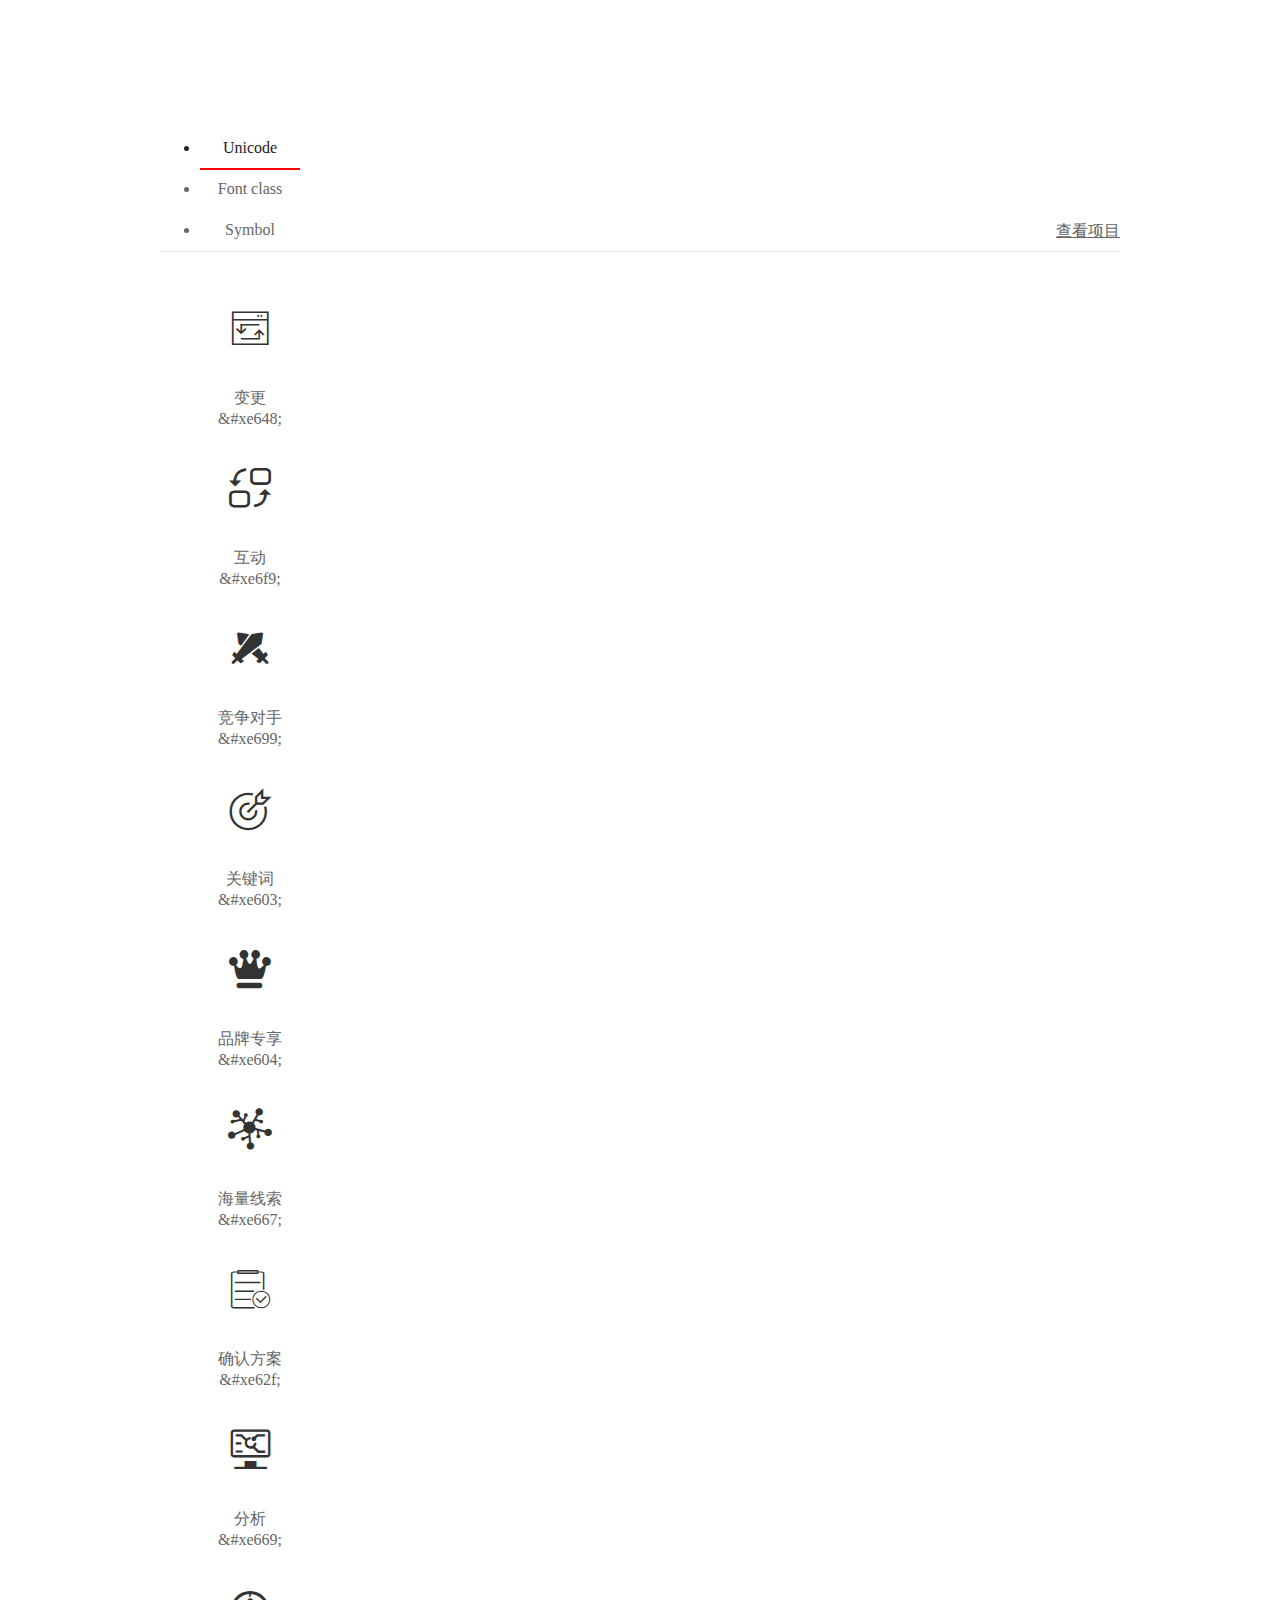
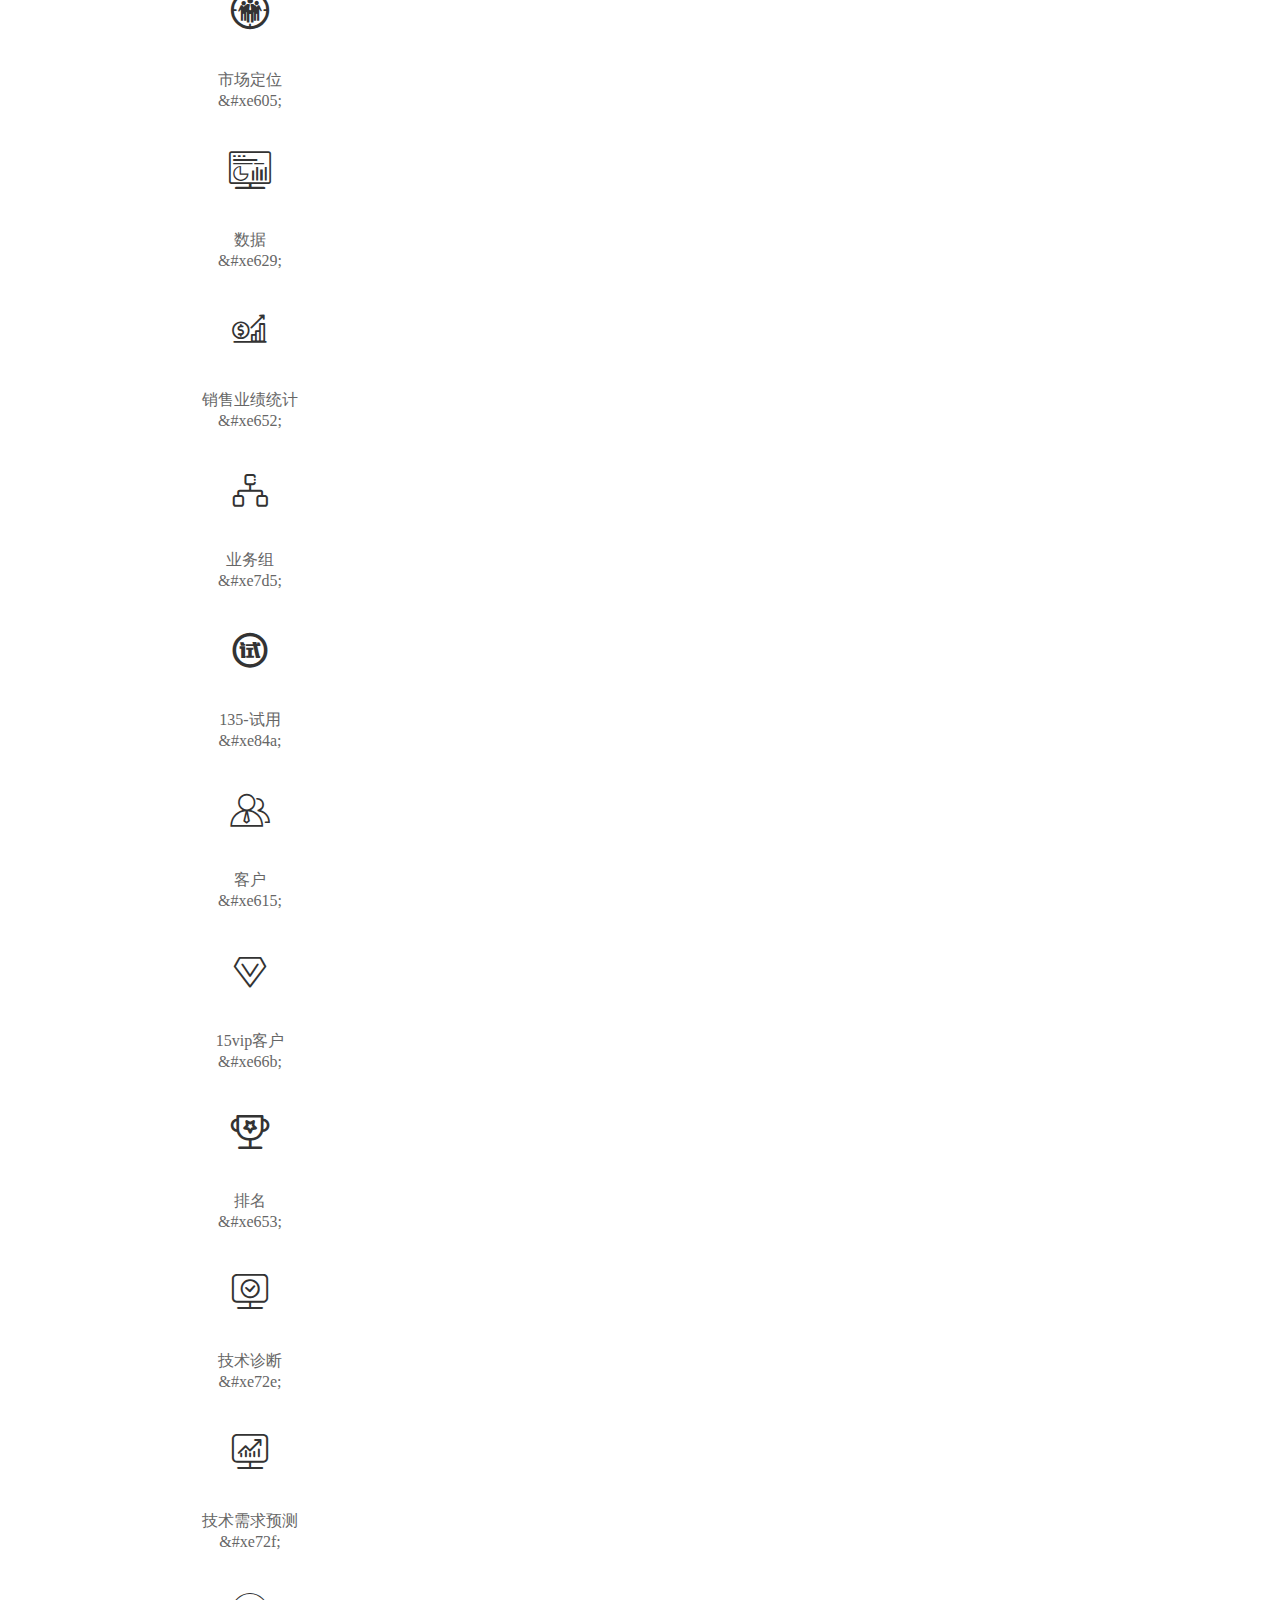
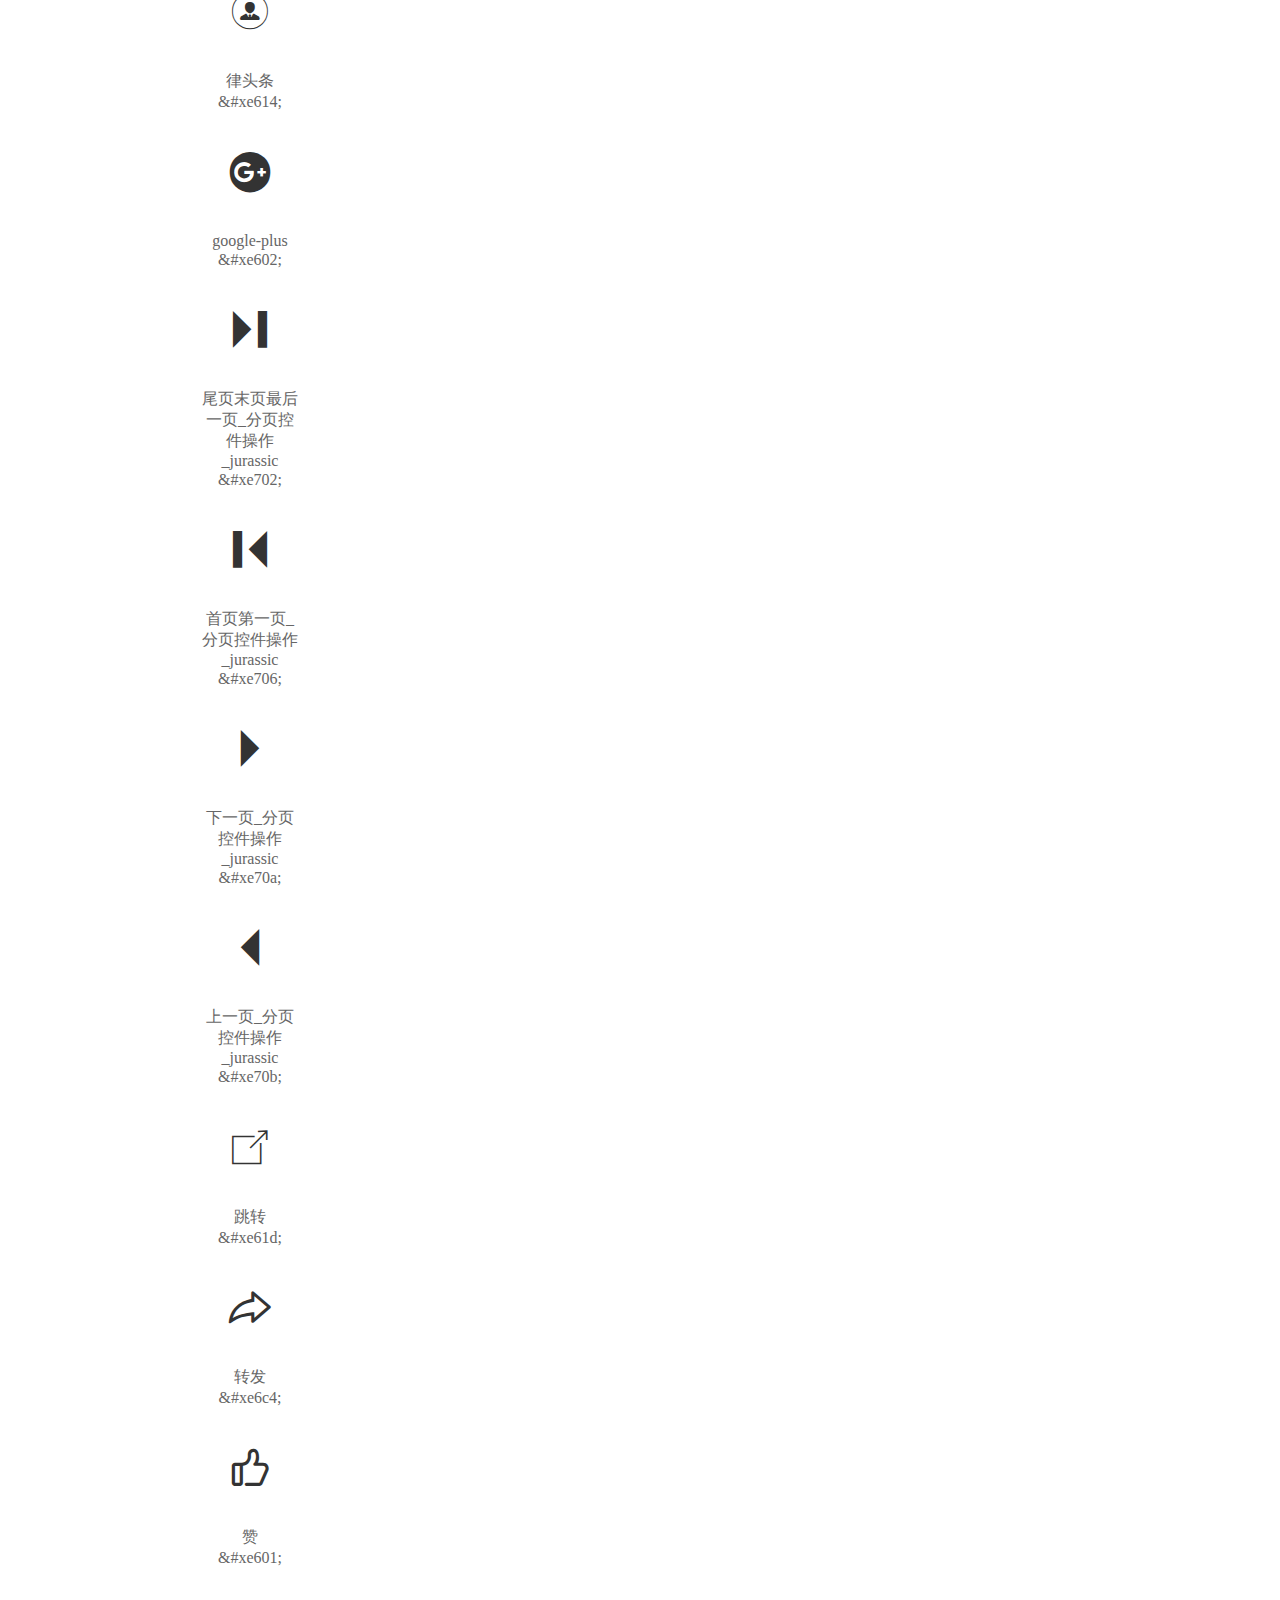
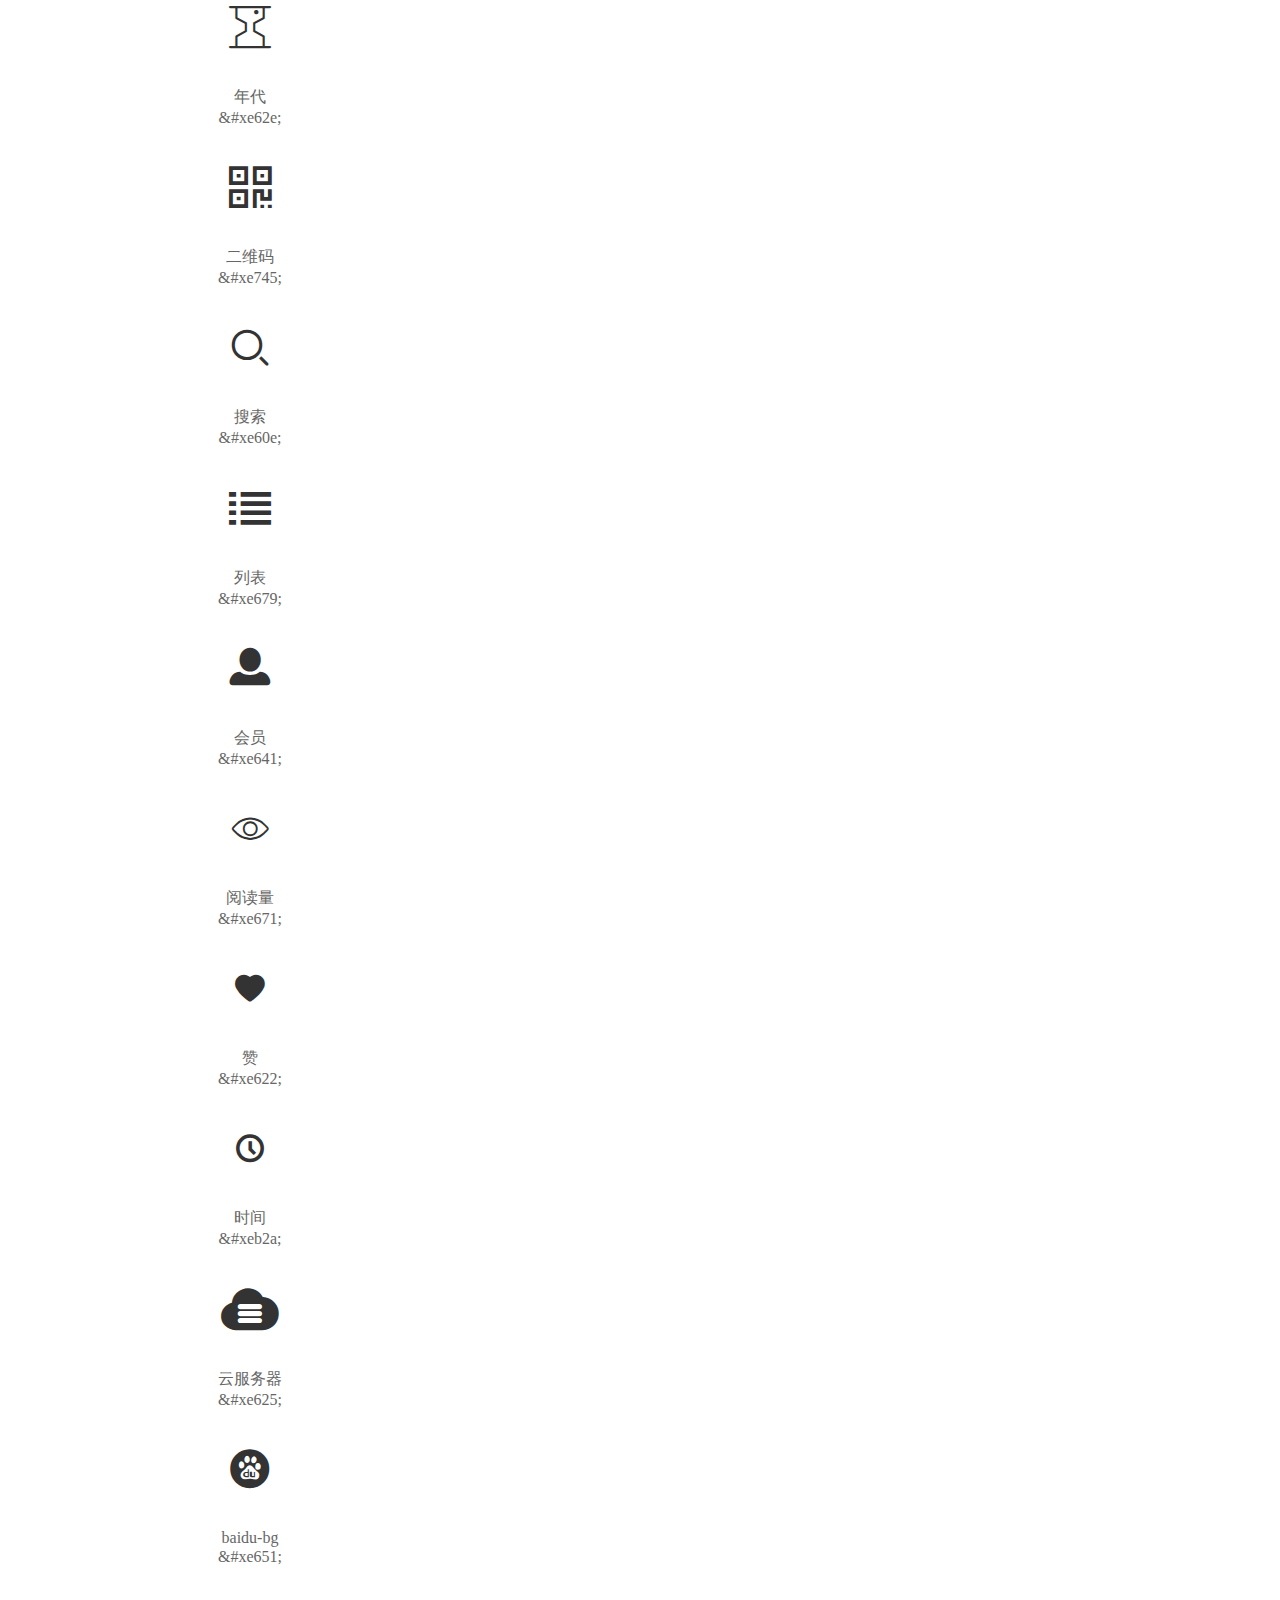
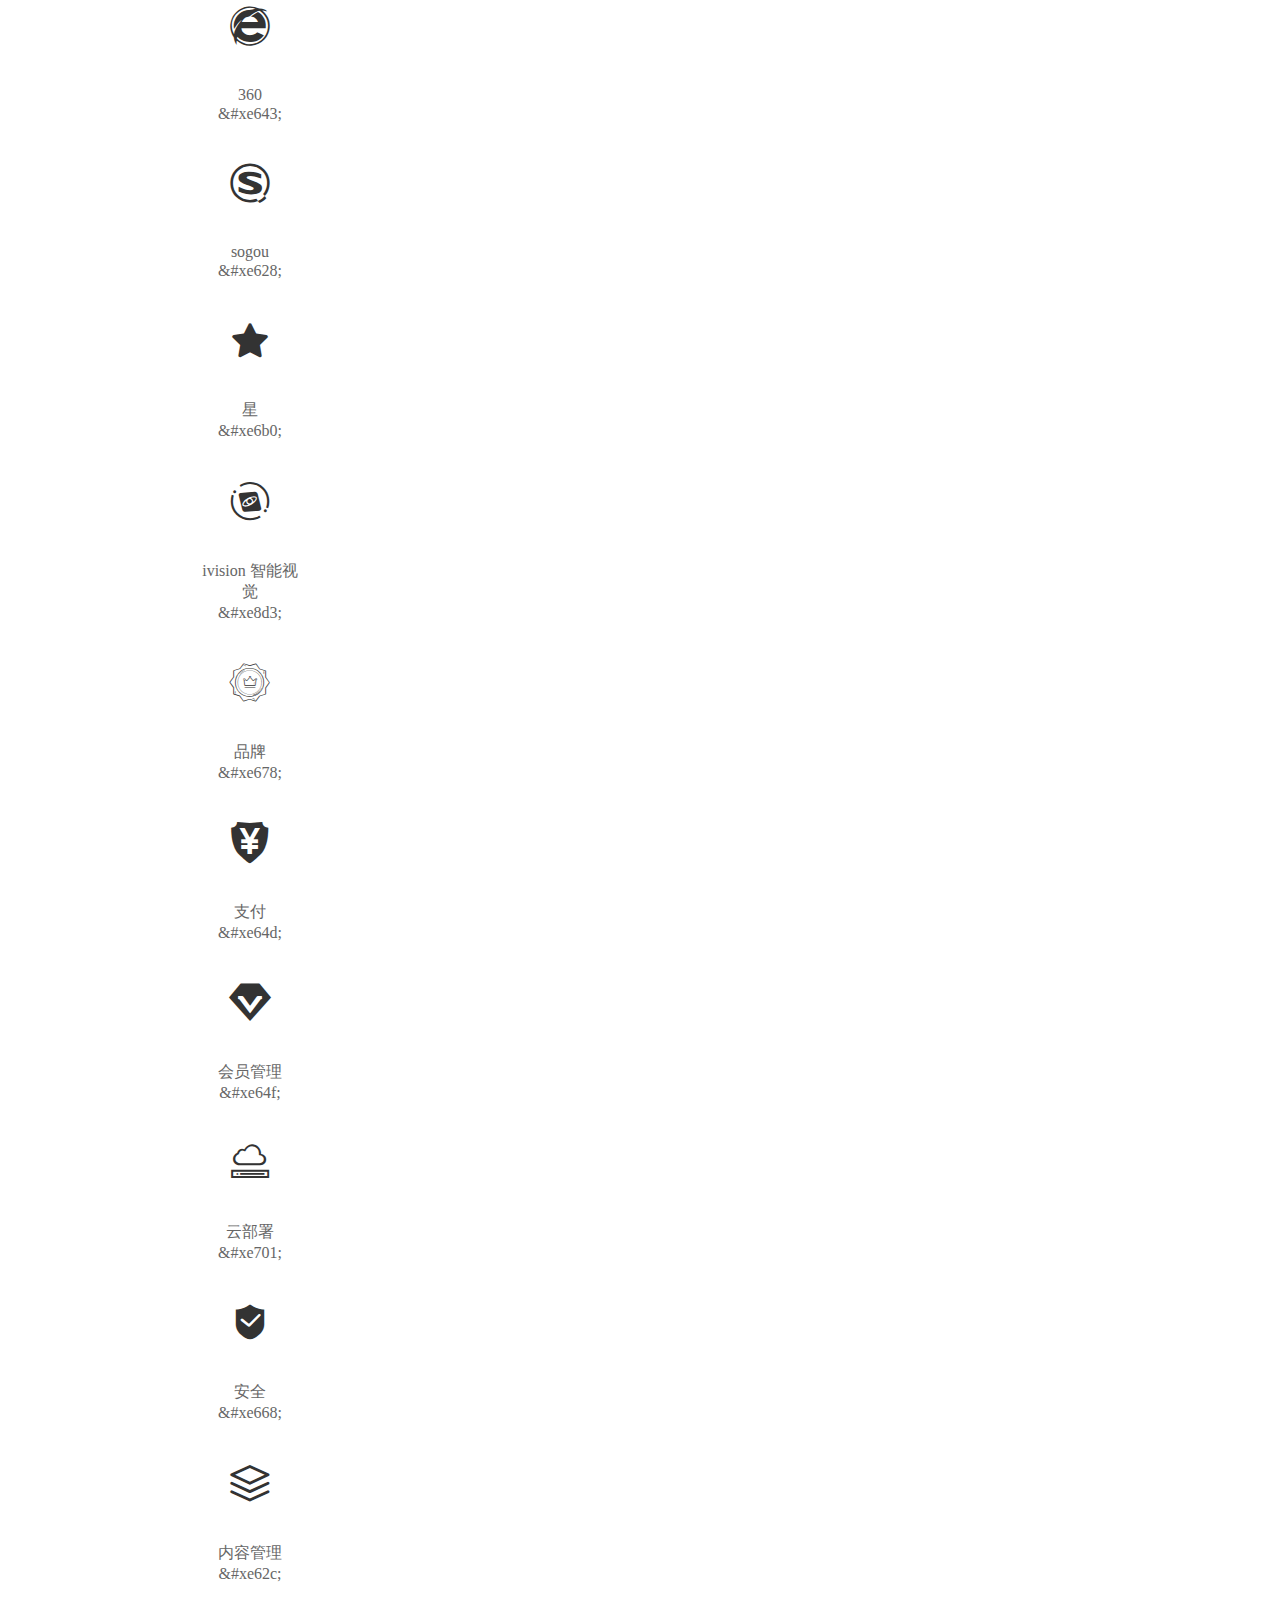
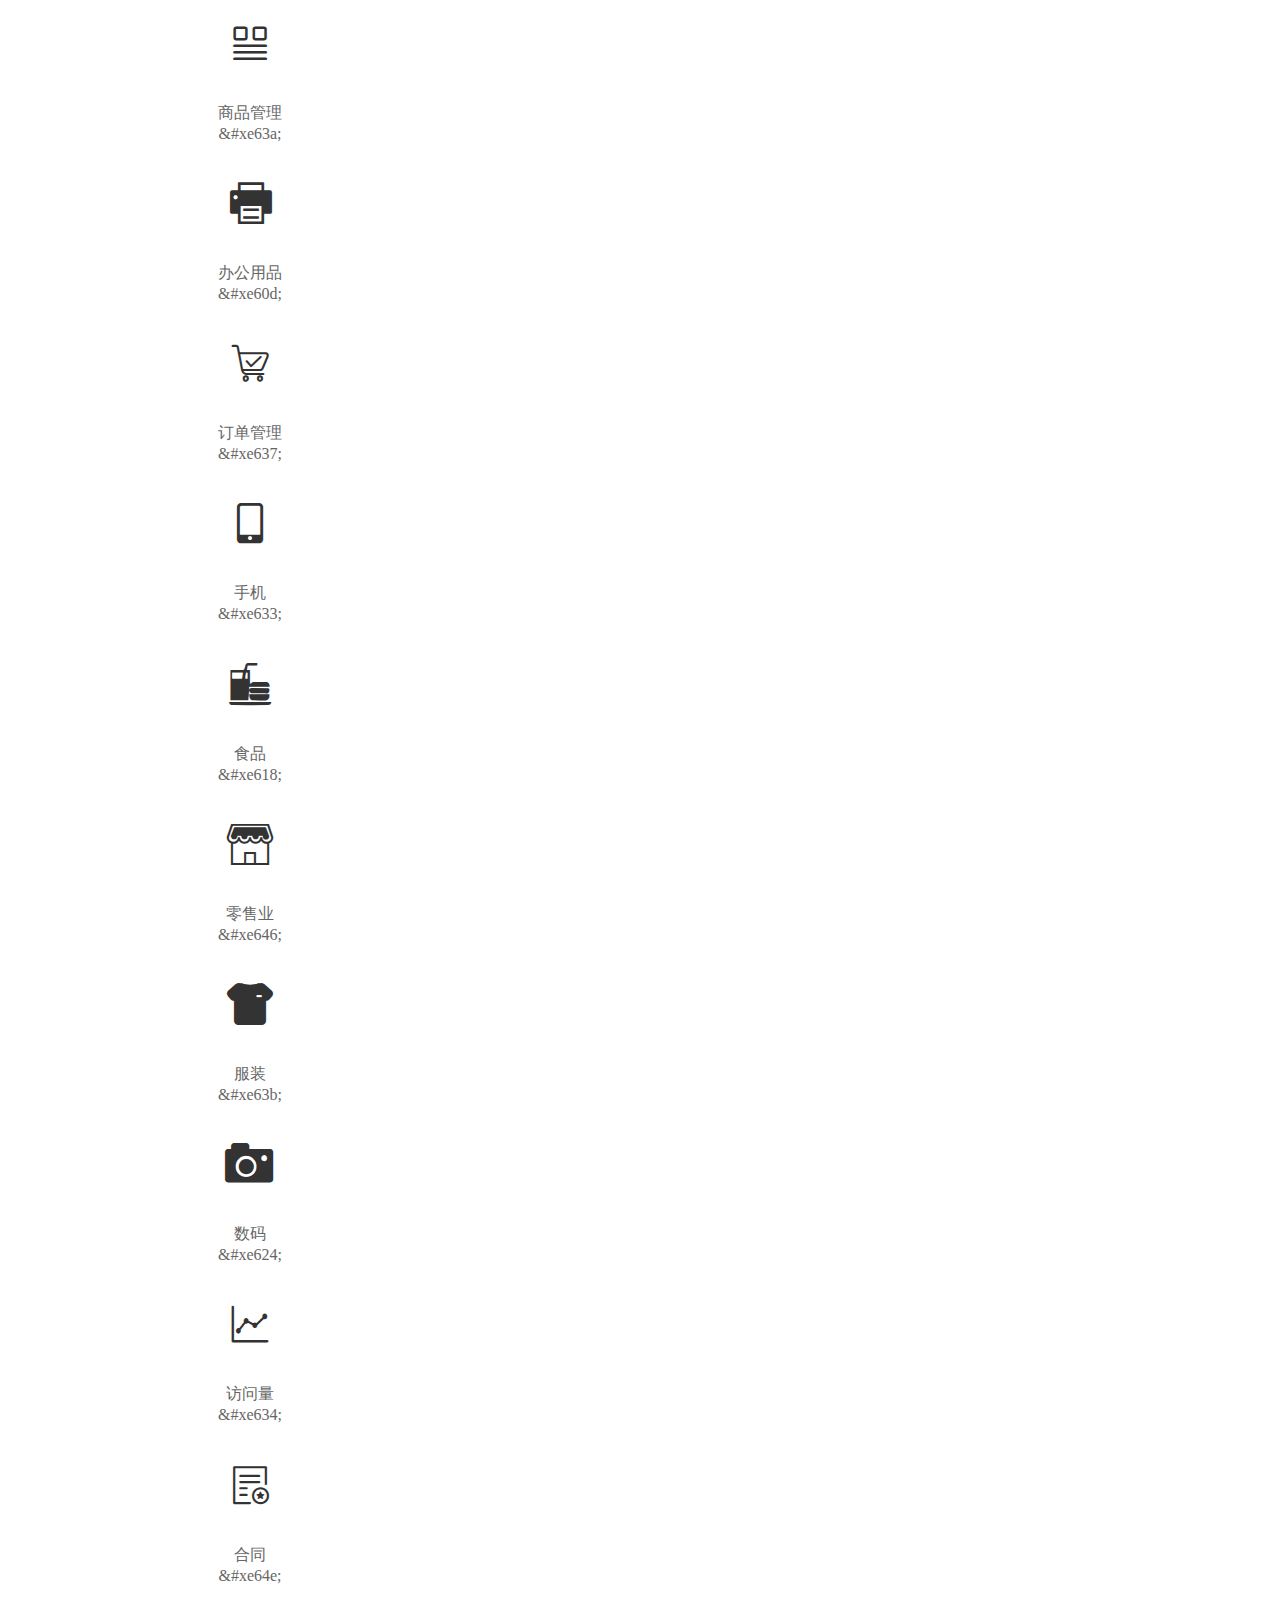
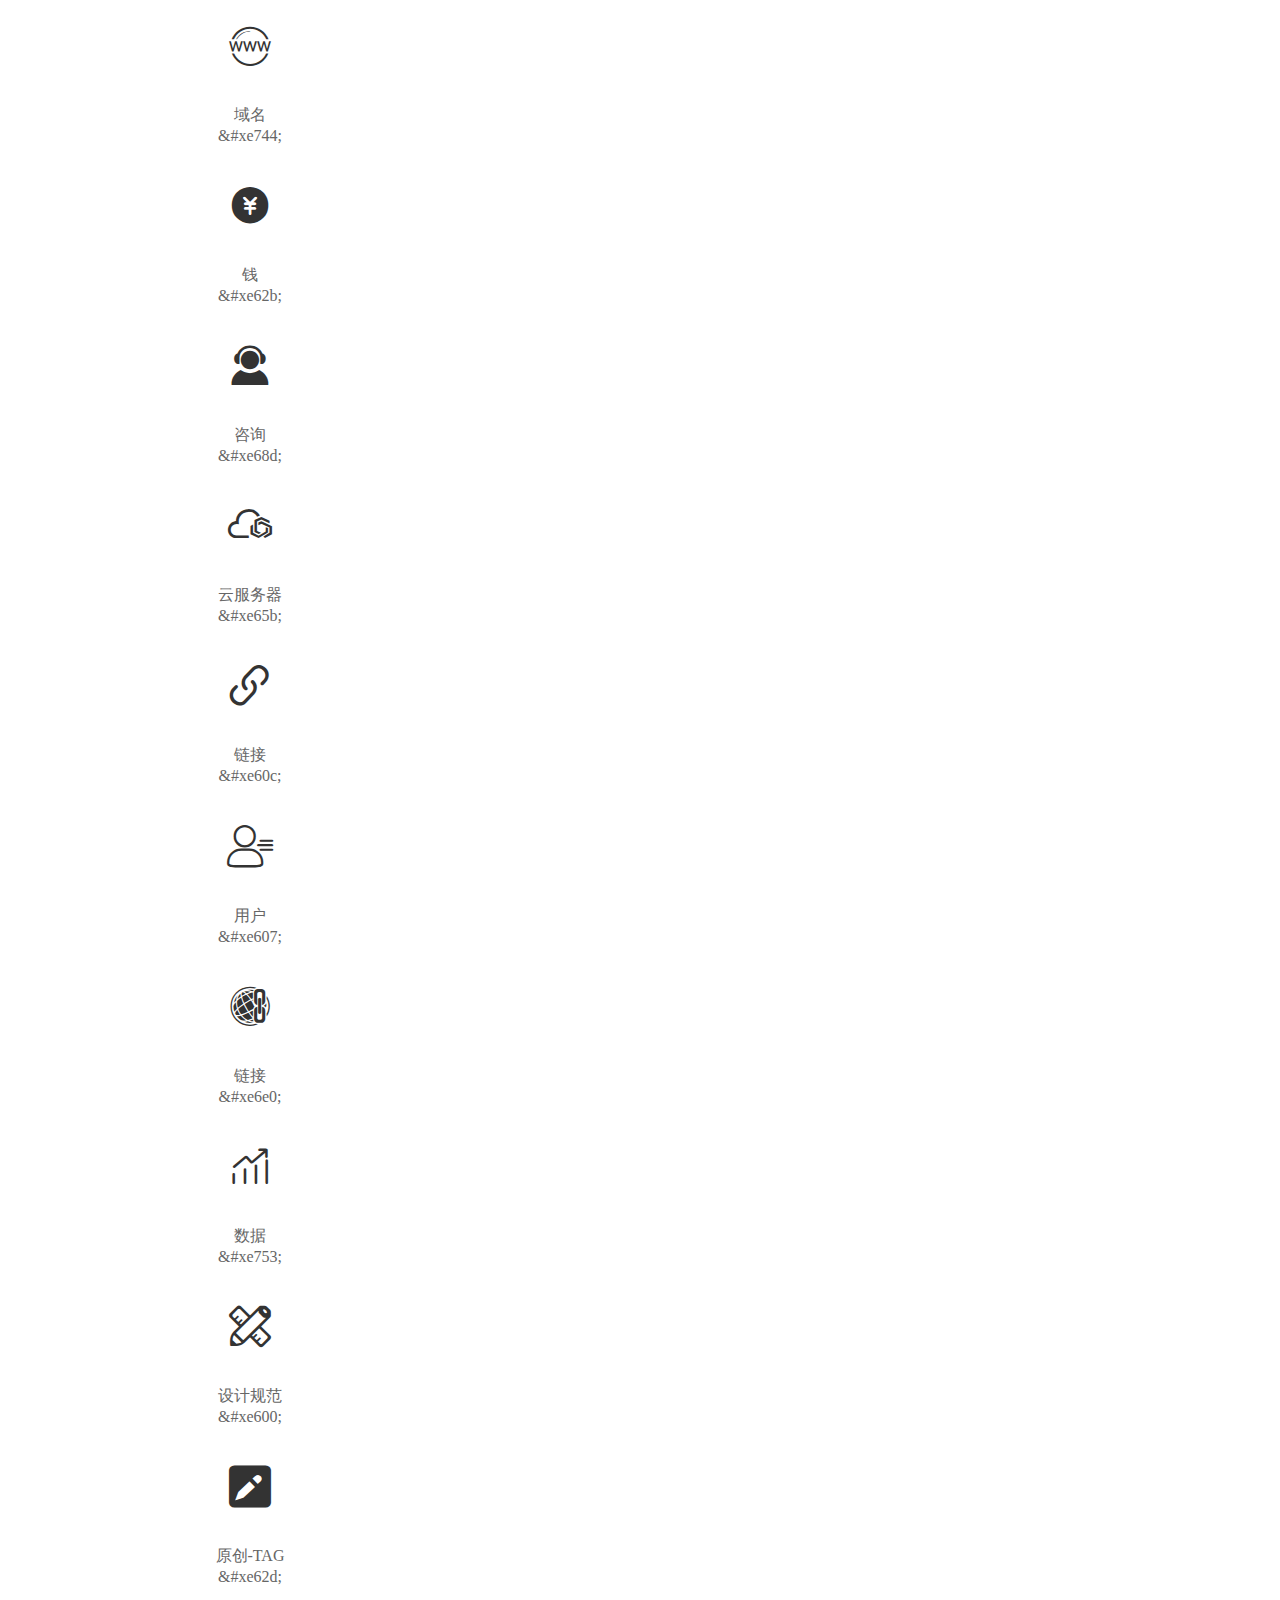
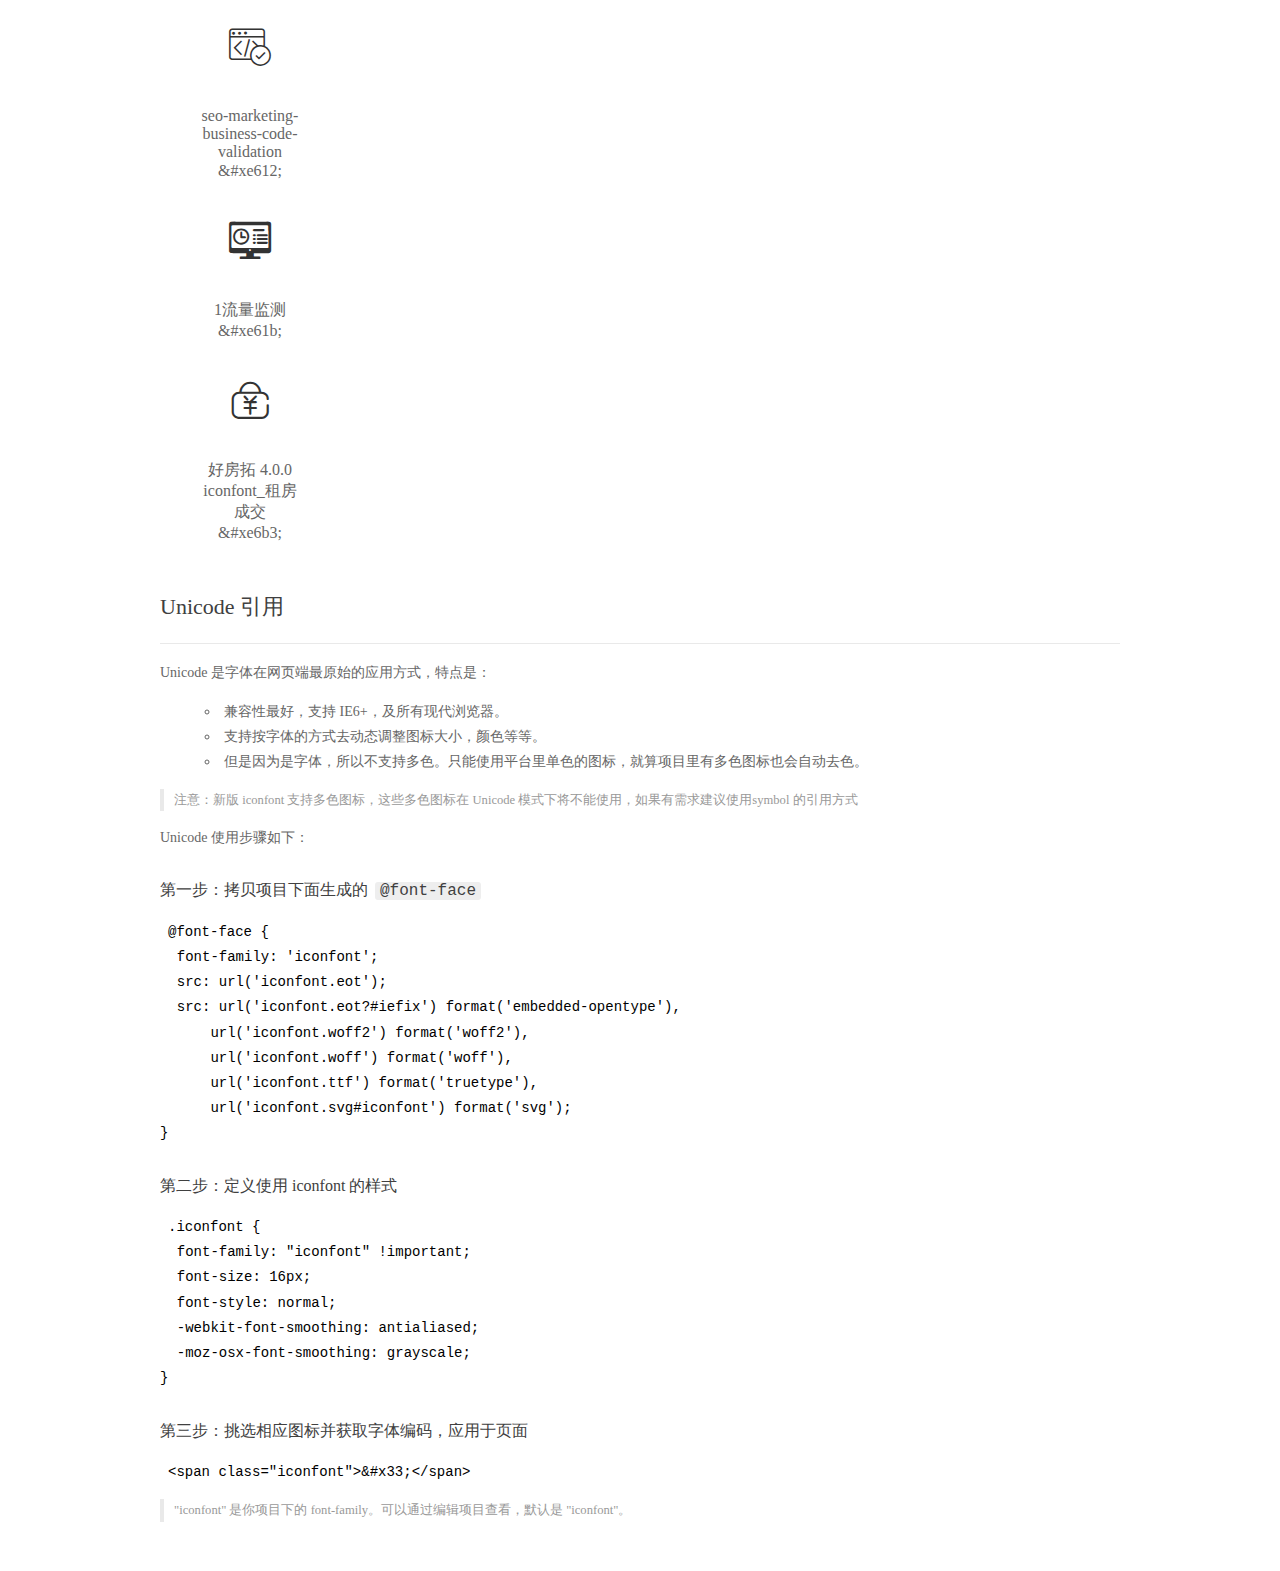
<file: static/css/iconfont/demo_index.html>
<!DOCTYPE html>
<html>
<head>
  <meta charset="utf-8"/>
  <title>IconFont Demo</title>
  <link rel="shortcut icon" href="https://img.alicdn.com/tps/i4/TB1_oz6GVXXXXaFXpXXJDFnIXXX-64-64.ico" type="image/x-icon"/>
  <link rel="stylesheet" href="https://g.alicdn.com/thx/cube/1.3.2/cube.min.css">
  <link rel="stylesheet" href="demo.css">
  <link rel="stylesheet" href="iconfont.css">
  <script src="iconfont.js"></script>
  <!-- jQuery -->
  <script src="https://a1.alicdn.com/oss/uploads/2018/12/26/7bfddb60-08e8-11e9-9b04-53e73bb6408b.js"></script>
  <!-- 代码高亮 -->
  <script src="https://a1.alicdn.com/oss/uploads/2018/12/26/a3f714d0-08e6-11e9-8a15-ebf944d7534c.js"></script>
</head>
<body>
  <div class="main">
    <h1 class="logo"><a href="https://www.iconfont.cn/" title="iconfont 首页" target="_blank">&#xe86b;</a></h1>
    <div class="nav-tabs">
      <ul id="tabs" class="dib-box">
        <li class="dib active"><span>Unicode</span></li>
        <li class="dib"><span>Font class</span></li>
        <li class="dib"><span>Symbol</span></li>
      </ul>
      
      <a href="https://www.iconfont.cn/manage/index?manage_type=myprojects&projectId=1872437" target="_blank" class="nav-more">查看项目</a>
      
    </div>
    <div class="tab-container">
      <div class="content unicode" style="display: block;">
          <ul class="icon_lists dib-box">
          
            <li class="dib">
              <span class="icon iconfont">&#xe648;</span>
                <div class="name">变更</div>
                <div class="code-name">&amp;#xe648;</div>
              </li>
          
            <li class="dib">
              <span class="icon iconfont">&#xe6f9;</span>
                <div class="name">互动</div>
                <div class="code-name">&amp;#xe6f9;</div>
              </li>
          
            <li class="dib">
              <span class="icon iconfont">&#xe699;</span>
                <div class="name">竞争对手</div>
                <div class="code-name">&amp;#xe699;</div>
              </li>
          
            <li class="dib">
              <span class="icon iconfont">&#xe603;</span>
                <div class="name">关键词</div>
                <div class="code-name">&amp;#xe603;</div>
              </li>
          
            <li class="dib">
              <span class="icon iconfont">&#xe604;</span>
                <div class="name">品牌专享</div>
                <div class="code-name">&amp;#xe604;</div>
              </li>
          
            <li class="dib">
              <span class="icon iconfont">&#xe667;</span>
                <div class="name">海量线索</div>
                <div class="code-name">&amp;#xe667;</div>
              </li>
          
            <li class="dib">
              <span class="icon iconfont">&#xe62f;</span>
                <div class="name">确认方案</div>
                <div class="code-name">&amp;#xe62f;</div>
              </li>
          
            <li class="dib">
              <span class="icon iconfont">&#xe669;</span>
                <div class="name">分析</div>
                <div class="code-name">&amp;#xe669;</div>
              </li>
          
            <li class="dib">
              <span class="icon iconfont">&#xe605;</span>
                <div class="name">市场定位</div>
                <div class="code-name">&amp;#xe605;</div>
              </li>
          
            <li class="dib">
              <span class="icon iconfont">&#xe629;</span>
                <div class="name">数据</div>
                <div class="code-name">&amp;#xe629;</div>
              </li>
          
            <li class="dib">
              <span class="icon iconfont">&#xe652;</span>
                <div class="name">销售业绩统计</div>
                <div class="code-name">&amp;#xe652;</div>
              </li>
          
            <li class="dib">
              <span class="icon iconfont">&#xe7d5;</span>
                <div class="name">业务组</div>
                <div class="code-name">&amp;#xe7d5;</div>
              </li>
          
            <li class="dib">
              <span class="icon iconfont">&#xe84a;</span>
                <div class="name">135-试用</div>
                <div class="code-name">&amp;#xe84a;</div>
              </li>
          
            <li class="dib">
              <span class="icon iconfont">&#xe615;</span>
                <div class="name">客户</div>
                <div class="code-name">&amp;#xe615;</div>
              </li>
          
            <li class="dib">
              <span class="icon iconfont">&#xe66b;</span>
                <div class="name">15vip客户</div>
                <div class="code-name">&amp;#xe66b;</div>
              </li>
          
            <li class="dib">
              <span class="icon iconfont">&#xe653;</span>
                <div class="name">排名</div>
                <div class="code-name">&amp;#xe653;</div>
              </li>
          
            <li class="dib">
              <span class="icon iconfont">&#xe72e;</span>
                <div class="name">技术诊断</div>
                <div class="code-name">&amp;#xe72e;</div>
              </li>
          
            <li class="dib">
              <span class="icon iconfont">&#xe72f;</span>
                <div class="name">技术需求预测</div>
                <div class="code-name">&amp;#xe72f;</div>
              </li>
          
            <li class="dib">
              <span class="icon iconfont">&#xe614;</span>
                <div class="name">律头条</div>
                <div class="code-name">&amp;#xe614;</div>
              </li>
          
            <li class="dib">
              <span class="icon iconfont">&#xe602;</span>
                <div class="name">google-plus</div>
                <div class="code-name">&amp;#xe602;</div>
              </li>
          
            <li class="dib">
              <span class="icon iconfont">&#xe702;</span>
                <div class="name">尾页末页最后一页_分页控件操作_jurassic</div>
                <div class="code-name">&amp;#xe702;</div>
              </li>
          
            <li class="dib">
              <span class="icon iconfont">&#xe706;</span>
                <div class="name">首页第一页_分页控件操作_jurassic</div>
                <div class="code-name">&amp;#xe706;</div>
              </li>
          
            <li class="dib">
              <span class="icon iconfont">&#xe70a;</span>
                <div class="name">下一页_分页控件操作_jurassic</div>
                <div class="code-name">&amp;#xe70a;</div>
              </li>
          
            <li class="dib">
              <span class="icon iconfont">&#xe70b;</span>
                <div class="name">上一页_分页控件操作_jurassic</div>
                <div class="code-name">&amp;#xe70b;</div>
              </li>
          
            <li class="dib">
              <span class="icon iconfont">&#xe61d;</span>
                <div class="name">跳转</div>
                <div class="code-name">&amp;#xe61d;</div>
              </li>
          
            <li class="dib">
              <span class="icon iconfont">&#xe6c4;</span>
                <div class="name">转发</div>
                <div class="code-name">&amp;#xe6c4;</div>
              </li>
          
            <li class="dib">
              <span class="icon iconfont">&#xe601;</span>
                <div class="name">赞</div>
                <div class="code-name">&amp;#xe601;</div>
              </li>
          
            <li class="dib">
              <span class="icon iconfont">&#xe62e;</span>
                <div class="name">年代</div>
                <div class="code-name">&amp;#xe62e;</div>
              </li>
          
            <li class="dib">
              <span class="icon iconfont">&#xe745;</span>
                <div class="name">二维码</div>
                <div class="code-name">&amp;#xe745;</div>
              </li>
          
            <li class="dib">
              <span class="icon iconfont">&#xe60e;</span>
                <div class="name">搜索</div>
                <div class="code-name">&amp;#xe60e;</div>
              </li>
          
            <li class="dib">
              <span class="icon iconfont">&#xe679;</span>
                <div class="name">列表</div>
                <div class="code-name">&amp;#xe679;</div>
              </li>
          
            <li class="dib">
              <span class="icon iconfont">&#xe641;</span>
                <div class="name">会员</div>
                <div class="code-name">&amp;#xe641;</div>
              </li>
          
            <li class="dib">
              <span class="icon iconfont">&#xe671;</span>
                <div class="name">阅读量</div>
                <div class="code-name">&amp;#xe671;</div>
              </li>
          
            <li class="dib">
              <span class="icon iconfont">&#xe622;</span>
                <div class="name">赞</div>
                <div class="code-name">&amp;#xe622;</div>
              </li>
          
            <li class="dib">
              <span class="icon iconfont">&#xeb2a;</span>
                <div class="name">时间</div>
                <div class="code-name">&amp;#xeb2a;</div>
              </li>
          
            <li class="dib">
              <span class="icon iconfont">&#xe625;</span>
                <div class="name">云服务器</div>
                <div class="code-name">&amp;#xe625;</div>
              </li>
          
            <li class="dib">
              <span class="icon iconfont">&#xe651;</span>
                <div class="name">baidu-bg</div>
                <div class="code-name">&amp;#xe651;</div>
              </li>
          
            <li class="dib">
              <span class="icon iconfont">&#xe643;</span>
                <div class="name">360</div>
                <div class="code-name">&amp;#xe643;</div>
              </li>
          
            <li class="dib">
              <span class="icon iconfont">&#xe628;</span>
                <div class="name">sogou</div>
                <div class="code-name">&amp;#xe628;</div>
              </li>
          
            <li class="dib">
              <span class="icon iconfont">&#xe6b0;</span>
                <div class="name">星</div>
                <div class="code-name">&amp;#xe6b0;</div>
              </li>
          
            <li class="dib">
              <span class="icon iconfont">&#xe8d3;</span>
                <div class="name">ivision 智能视觉</div>
                <div class="code-name">&amp;#xe8d3;</div>
              </li>
          
            <li class="dib">
              <span class="icon iconfont">&#xe678;</span>
                <div class="name">品牌</div>
                <div class="code-name">&amp;#xe678;</div>
              </li>
          
            <li class="dib">
              <span class="icon iconfont">&#xe64d;</span>
                <div class="name">支付</div>
                <div class="code-name">&amp;#xe64d;</div>
              </li>
          
            <li class="dib">
              <span class="icon iconfont">&#xe64f;</span>
                <div class="name">会员管理</div>
                <div class="code-name">&amp;#xe64f;</div>
              </li>
          
            <li class="dib">
              <span class="icon iconfont">&#xe701;</span>
                <div class="name">云部署</div>
                <div class="code-name">&amp;#xe701;</div>
              </li>
          
            <li class="dib">
              <span class="icon iconfont">&#xe668;</span>
                <div class="name">安全</div>
                <div class="code-name">&amp;#xe668;</div>
              </li>
          
            <li class="dib">
              <span class="icon iconfont">&#xe62c;</span>
                <div class="name">内容管理</div>
                <div class="code-name">&amp;#xe62c;</div>
              </li>
          
            <li class="dib">
              <span class="icon iconfont">&#xe63a;</span>
                <div class="name">商品管理</div>
                <div class="code-name">&amp;#xe63a;</div>
              </li>
          
            <li class="dib">
              <span class="icon iconfont">&#xe60d;</span>
                <div class="name">办公用品</div>
                <div class="code-name">&amp;#xe60d;</div>
              </li>
          
            <li class="dib">
              <span class="icon iconfont">&#xe637;</span>
                <div class="name">订单管理</div>
                <div class="code-name">&amp;#xe637;</div>
              </li>
          
            <li class="dib">
              <span class="icon iconfont">&#xe633;</span>
                <div class="name">手机</div>
                <div class="code-name">&amp;#xe633;</div>
              </li>
          
            <li class="dib">
              <span class="icon iconfont">&#xe618;</span>
                <div class="name">食品</div>
                <div class="code-name">&amp;#xe618;</div>
              </li>
          
            <li class="dib">
              <span class="icon iconfont">&#xe646;</span>
                <div class="name">零售业</div>
                <div class="code-name">&amp;#xe646;</div>
              </li>
          
            <li class="dib">
              <span class="icon iconfont">&#xe63b;</span>
                <div class="name">服装</div>
                <div class="code-name">&amp;#xe63b;</div>
              </li>
          
            <li class="dib">
              <span class="icon iconfont">&#xe624;</span>
                <div class="name">数码</div>
                <div class="code-name">&amp;#xe624;</div>
              </li>
          
            <li class="dib">
              <span class="icon iconfont">&#xe634;</span>
                <div class="name">访问量</div>
                <div class="code-name">&amp;#xe634;</div>
              </li>
          
            <li class="dib">
              <span class="icon iconfont">&#xe64e;</span>
                <div class="name">合同</div>
                <div class="code-name">&amp;#xe64e;</div>
              </li>
          
            <li class="dib">
              <span class="icon iconfont">&#xe744;</span>
                <div class="name">域名</div>
                <div class="code-name">&amp;#xe744;</div>
              </li>
          
            <li class="dib">
              <span class="icon iconfont">&#xe62b;</span>
                <div class="name">钱</div>
                <div class="code-name">&amp;#xe62b;</div>
              </li>
          
            <li class="dib">
              <span class="icon iconfont">&#xe68d;</span>
                <div class="name">咨询</div>
                <div class="code-name">&amp;#xe68d;</div>
              </li>
          
            <li class="dib">
              <span class="icon iconfont">&#xe65b;</span>
                <div class="name">云服务器</div>
                <div class="code-name">&amp;#xe65b;</div>
              </li>
          
            <li class="dib">
              <span class="icon iconfont">&#xe60c;</span>
                <div class="name">链接</div>
                <div class="code-name">&amp;#xe60c;</div>
              </li>
          
            <li class="dib">
              <span class="icon iconfont">&#xe607;</span>
                <div class="name">用户</div>
                <div class="code-name">&amp;#xe607;</div>
              </li>
          
            <li class="dib">
              <span class="icon iconfont">&#xe6e0;</span>
                <div class="name">链接</div>
                <div class="code-name">&amp;#xe6e0;</div>
              </li>
          
            <li class="dib">
              <span class="icon iconfont">&#xe753;</span>
                <div class="name">数据</div>
                <div class="code-name">&amp;#xe753;</div>
              </li>
          
            <li class="dib">
              <span class="icon iconfont">&#xe600;</span>
                <div class="name">设计规范</div>
                <div class="code-name">&amp;#xe600;</div>
              </li>
          
            <li class="dib">
              <span class="icon iconfont">&#xe62d;</span>
                <div class="name">原创-TAG</div>
                <div class="code-name">&amp;#xe62d;</div>
              </li>
          
            <li class="dib">
              <span class="icon iconfont">&#xe612;</span>
                <div class="name">seo-marketing-business-code-validation</div>
                <div class="code-name">&amp;#xe612;</div>
              </li>
          
            <li class="dib">
              <span class="icon iconfont">&#xe61b;</span>
                <div class="name">1流量监测</div>
                <div class="code-name">&amp;#xe61b;</div>
              </li>
          
            <li class="dib">
              <span class="icon iconfont">&#xe6b3;</span>
                <div class="name">好房拓 4.0.0 iconfont_租房成交</div>
                <div class="code-name">&amp;#xe6b3;</div>
              </li>
          
          </ul>
          <div class="article markdown">
          <h2 id="unicode-">Unicode 引用</h2>
          <hr>

          <p>Unicode 是字体在网页端最原始的应用方式，特点是：</p>
          <ul>
            <li>兼容性最好，支持 IE6+，及所有现代浏览器。</li>
            <li>支持按字体的方式去动态调整图标大小，颜色等等。</li>
            <li>但是因为是字体，所以不支持多色。只能使用平台里单色的图标，就算项目里有多色图标也会自动去色。</li>
          </ul>
          <blockquote>
            <p>注意：新版 iconfont 支持多色图标，这些多色图标在 Unicode 模式下将不能使用，如果有需求建议使用symbol 的引用方式</p>
          </blockquote>
          <p>Unicode 使用步骤如下：</p>
          <h3 id="-font-face">第一步：拷贝项目下面生成的 <code>@font-face</code></h3>
<pre><code class="language-css"
>@font-face {
  font-family: 'iconfont';
  src: url('iconfont.eot');
  src: url('iconfont.eot?#iefix') format('embedded-opentype'),
      url('iconfont.woff2') format('woff2'),
      url('iconfont.woff') format('woff'),
      url('iconfont.ttf') format('truetype'),
      url('iconfont.svg#iconfont') format('svg');
}
</code></pre>
          <h3 id="-iconfont-">第二步：定义使用 iconfont 的样式</h3>
<pre><code class="language-css"
>.iconfont {
  font-family: "iconfont" !important;
  font-size: 16px;
  font-style: normal;
  -webkit-font-smoothing: antialiased;
  -moz-osx-font-smoothing: grayscale;
}
</code></pre>
          <h3 id="-">第三步：挑选相应图标并获取字体编码，应用于页面</h3>
<pre>
<code class="language-html"
>&lt;span class="iconfont"&gt;&amp;#x33;&lt;/span&gt;
</code></pre>
          <blockquote>
            <p>"iconfont" 是你项目下的 font-family。可以通过编辑项目查看，默认是 "iconfont"。</p>
          </blockquote>
          </div>
      </div>
      <div class="content font-class">
        <ul class="icon_lists dib-box">
          
          <li class="dib">
            <span class="icon iconfont icon-alter"></span>
            <div class="name">
              变更
            </div>
            <div class="code-name">.icon-alter
            </div>
          </li>
          
          <li class="dib">
            <span class="icon iconfont icon-hudong"></span>
            <div class="name">
              互动
            </div>
            <div class="code-name">.icon-hudong
            </div>
          </li>
          
          <li class="dib">
            <span class="icon iconfont icon-jingzhengduishou"></span>
            <div class="name">
              竞争对手
            </div>
            <div class="code-name">.icon-jingzhengduishou
            </div>
          </li>
          
          <li class="dib">
            <span class="icon iconfont icon-guanjianci"></span>
            <div class="name">
              关键词
            </div>
            <div class="code-name">.icon-guanjianci
            </div>
          </li>
          
          <li class="dib">
            <span class="icon iconfont icon-pinpaizhuanxiang"></span>
            <div class="name">
              品牌专享
            </div>
            <div class="code-name">.icon-pinpaizhuanxiang
            </div>
          </li>
          
          <li class="dib">
            <span class="icon iconfont icon-hailiangxiansuo"></span>
            <div class="name">
              海量线索
            </div>
            <div class="code-name">.icon-hailiangxiansuo
            </div>
          </li>
          
          <li class="dib">
            <span class="icon iconfont icon-querenfangan"></span>
            <div class="name">
              确认方案
            </div>
            <div class="code-name">.icon-querenfangan
            </div>
          </li>
          
          <li class="dib">
            <span class="icon iconfont icon-fenxi"></span>
            <div class="name">
              分析
            </div>
            <div class="code-name">.icon-fenxi
            </div>
          </li>
          
          <li class="dib">
            <span class="icon iconfont icon-shichangdingwei"></span>
            <div class="name">
              市场定位
            </div>
            <div class="code-name">.icon-shichangdingwei
            </div>
          </li>
          
          <li class="dib">
            <span class="icon iconfont icon-shuju1"></span>
            <div class="name">
              数据
            </div>
            <div class="code-name">.icon-shuju1
            </div>
          </li>
          
          <li class="dib">
            <span class="icon iconfont icon-xiaoshouyejitongji"></span>
            <div class="name">
              销售业绩统计
            </div>
            <div class="code-name">.icon-xiaoshouyejitongji
            </div>
          </li>
          
          <li class="dib">
            <span class="icon iconfont icon-yewuzu"></span>
            <div class="name">
              业务组
            </div>
            <div class="code-name">.icon-yewuzu
            </div>
          </li>
          
          <li class="dib">
            <span class="icon iconfont icon--shiyong"></span>
            <div class="name">
              135-试用
            </div>
            <div class="code-name">.icon--shiyong
            </div>
          </li>
          
          <li class="dib">
            <span class="icon iconfont icon-kehu"></span>
            <div class="name">
              客户
            </div>
            <div class="code-name">.icon-kehu
            </div>
          </li>
          
          <li class="dib">
            <span class="icon iconfont icon-vipkehu"></span>
            <div class="name">
              15vip客户
            </div>
            <div class="code-name">.icon-vipkehu
            </div>
          </li>
          
          <li class="dib">
            <span class="icon iconfont icon-paiming"></span>
            <div class="name">
              排名
            </div>
            <div class="code-name">.icon-paiming
            </div>
          </li>
          
          <li class="dib">
            <span class="icon iconfont icon-jishuzhenduan"></span>
            <div class="name">
              技术诊断
            </div>
            <div class="code-name">.icon-jishuzhenduan
            </div>
          </li>
          
          <li class="dib">
            <span class="icon iconfont icon-jishuxuqiuyuce"></span>
            <div class="name">
              技术需求预测
            </div>
            <div class="code-name">.icon-jishuxuqiuyuce
            </div>
          </li>
          
          <li class="dib">
            <span class="icon iconfont icon-lvtoutiao"></span>
            <div class="name">
              律头条
            </div>
            <div class="code-name">.icon-lvtoutiao
            </div>
          </li>
          
          <li class="dib">
            <span class="icon iconfont icon-google-plus"></span>
            <div class="name">
              google-plus
            </div>
            <div class="code-name">.icon-google-plus
            </div>
          </li>
          
          <li class="dib">
            <span class="icon iconfont icon-jurassic_end-page"></span>
            <div class="name">
              尾页末页最后一页_分页控件操作_jurassic
            </div>
            <div class="code-name">.icon-jurassic_end-page
            </div>
          </li>
          
          <li class="dib">
            <span class="icon iconfont icon-jurassic_home-page"></span>
            <div class="name">
              首页第一页_分页控件操作_jurassic
            </div>
            <div class="code-name">.icon-jurassic_home-page
            </div>
          </li>
          
          <li class="dib">
            <span class="icon iconfont icon-jurassic_next-page"></span>
            <div class="name">
              下一页_分页控件操作_jurassic
            </div>
            <div class="code-name">.icon-jurassic_next-page
            </div>
          </li>
          
          <li class="dib">
            <span class="icon iconfont icon-jurassic_previous-page"></span>
            <div class="name">
              上一页_分页控件操作_jurassic
            </div>
            <div class="code-name">.icon-jurassic_previous-page
            </div>
          </li>
          
          <li class="dib">
            <span class="icon iconfont icon-tiaozhuan"></span>
            <div class="name">
              跳转
            </div>
            <div class="code-name">.icon-tiaozhuan
            </div>
          </li>
          
          <li class="dib">
            <span class="icon iconfont icon-zhuanfa"></span>
            <div class="name">
              转发
            </div>
            <div class="code-name">.icon-zhuanfa
            </div>
          </li>
          
          <li class="dib">
            <span class="icon iconfont icon-zan1"></span>
            <div class="name">
              赞
            </div>
            <div class="code-name">.icon-zan1
            </div>
          </li>
          
          <li class="dib">
            <span class="icon iconfont icon-niandai"></span>
            <div class="name">
              年代
            </div>
            <div class="code-name">.icon-niandai
            </div>
          </li>
          
          <li class="dib">
            <span class="icon iconfont icon-erweima"></span>
            <div class="name">
              二维码
            </div>
            <div class="code-name">.icon-erweima
            </div>
          </li>
          
          <li class="dib">
            <span class="icon iconfont icon-search"></span>
            <div class="name">
              搜索
            </div>
            <div class="code-name">.icon-search
            </div>
          </li>
          
          <li class="dib">
            <span class="icon iconfont icon-list"></span>
            <div class="name">
              列表
            </div>
            <div class="code-name">.icon-list
            </div>
          </li>
          
          <li class="dib">
            <span class="icon iconfont icon-huiyuan21"></span>
            <div class="name">
              会员
            </div>
            <div class="code-name">.icon-huiyuan21
            </div>
          </li>
          
          <li class="dib">
            <span class="icon iconfont icon-yueduliang"></span>
            <div class="name">
              阅读量
            </div>
            <div class="code-name">.icon-yueduliang
            </div>
          </li>
          
          <li class="dib">
            <span class="icon iconfont icon-zan"></span>
            <div class="name">
              赞
            </div>
            <div class="code-name">.icon-zan
            </div>
          </li>
          
          <li class="dib">
            <span class="icon iconfont icon-shijian"></span>
            <div class="name">
              时间
            </div>
            <div class="code-name">.icon-shijian
            </div>
          </li>
          
          <li class="dib">
            <span class="icon iconfont icon-yunfuwuqi1"></span>
            <div class="name">
              云服务器
            </div>
            <div class="code-name">.icon-yunfuwuqi1
            </div>
          </li>
          
          <li class="dib">
            <span class="icon iconfont icon-baidubg"></span>
            <div class="name">
              baidu-bg
            </div>
            <div class="code-name">.icon-baidubg
            </div>
          </li>
          
          <li class="dib">
            <span class="icon iconfont icon-icon-test"></span>
            <div class="name">
              360
            </div>
            <div class="code-name">.icon-icon-test
            </div>
          </li>
          
          <li class="dib">
            <span class="icon iconfont icon-sogou"></span>
            <div class="name">
              sogou
            </div>
            <div class="code-name">.icon-sogou
            </div>
          </li>
          
          <li class="dib">
            <span class="icon iconfont icon-iconfontxingxing"></span>
            <div class="name">
              星
            </div>
            <div class="code-name">.icon-iconfontxingxing
            </div>
          </li>
          
          <li class="dib">
            <span class="icon iconfont icon-ivision"></span>
            <div class="name">
              ivision 智能视觉
            </div>
            <div class="code-name">.icon-ivision
            </div>
          </li>
          
          <li class="dib">
            <span class="icon iconfont icon-pinpai"></span>
            <div class="name">
              品牌
            </div>
            <div class="code-name">.icon-pinpai
            </div>
          </li>
          
          <li class="dib">
            <span class="icon iconfont icon-icon1"></span>
            <div class="name">
              支付
            </div>
            <div class="code-name">.icon-icon1
            </div>
          </li>
          
          <li class="dib">
            <span class="icon iconfont icon-huiyuanguanli-copy"></span>
            <div class="name">
              会员管理
            </div>
            <div class="code-name">.icon-huiyuanguanli-copy
            </div>
          </li>
          
          <li class="dib">
            <span class="icon iconfont icon-yunbushu"></span>
            <div class="name">
              云部署
            </div>
            <div class="code-name">.icon-yunbushu
            </div>
          </li>
          
          <li class="dib">
            <span class="icon iconfont icon-anquan"></span>
            <div class="name">
              安全
            </div>
            <div class="code-name">.icon-anquan
            </div>
          </li>
          
          <li class="dib">
            <span class="icon iconfont icon-ziliaoneirongguanli_huaban"></span>
            <div class="name">
              内容管理
            </div>
            <div class="code-name">.icon-ziliaoneirongguanli_huaban
            </div>
          </li>
          
          <li class="dib">
            <span class="icon iconfont icon-shangpinguanli"></span>
            <div class="name">
              商品管理
            </div>
            <div class="code-name">.icon-shangpinguanli
            </div>
          </li>
          
          <li class="dib">
            <span class="icon iconfont icon-bangongyongpin"></span>
            <div class="name">
              办公用品
            </div>
            <div class="code-name">.icon-bangongyongpin
            </div>
          </li>
          
          <li class="dib">
            <span class="icon iconfont icon-dingdanguanli-"></span>
            <div class="name">
              订单管理
            </div>
            <div class="code-name">.icon-dingdanguanli-
            </div>
          </li>
          
          <li class="dib">
            <span class="icon iconfont icon-shouji"></span>
            <div class="name">
              手机
            </div>
            <div class="code-name">.icon-shouji
            </div>
          </li>
          
          <li class="dib">
            <span class="icon iconfont icon-shipin"></span>
            <div class="name">
              食品
            </div>
            <div class="code-name">.icon-shipin
            </div>
          </li>
          
          <li class="dib">
            <span class="icon iconfont icon-lingshouye"></span>
            <div class="name">
              零售业
            </div>
            <div class="code-name">.icon-lingshouye
            </div>
          </li>
          
          <li class="dib">
            <span class="icon iconfont icon-fuzhuang"></span>
            <div class="name">
              服装
            </div>
            <div class="code-name">.icon-fuzhuang
            </div>
          </li>
          
          <li class="dib">
            <span class="icon iconfont icon-shuma"></span>
            <div class="name">
              数码
            </div>
            <div class="code-name">.icon-shuma
            </div>
          </li>
          
          <li class="dib">
            <span class="icon iconfont icon-fangwenliang"></span>
            <div class="name">
              访问量
            </div>
            <div class="code-name">.icon-fangwenliang
            </div>
          </li>
          
          <li class="dib">
            <span class="icon iconfont icon-hetong"></span>
            <div class="name">
              合同
            </div>
            <div class="code-name">.icon-hetong
            </div>
          </li>
          
          <li class="dib">
            <span class="icon iconfont icon-yuming"></span>
            <div class="name">
              域名
            </div>
            <div class="code-name">.icon-yuming
            </div>
          </li>
          
          <li class="dib">
            <span class="icon iconfont icon-qian"></span>
            <div class="name">
              钱
            </div>
            <div class="code-name">.icon-qian
            </div>
          </li>
          
          <li class="dib">
            <span class="icon iconfont icon-zixun"></span>
            <div class="name">
              咨询
            </div>
            <div class="code-name">.icon-zixun
            </div>
          </li>
          
          <li class="dib">
            <span class="icon iconfont icon-yunfuwuqi"></span>
            <div class="name">
              云服务器
            </div>
            <div class="code-name">.icon-yunfuwuqi
            </div>
          </li>
          
          <li class="dib">
            <span class="icon iconfont icon-lianjie"></span>
            <div class="name">
              链接
            </div>
            <div class="code-name">.icon-lianjie
            </div>
          </li>
          
          <li class="dib">
            <span class="icon iconfont icon-yonghu"></span>
            <div class="name">
              用户
            </div>
            <div class="code-name">.icon-yonghu
            </div>
          </li>
          
          <li class="dib">
            <span class="icon iconfont icon-V"></span>
            <div class="name">
              链接
            </div>
            <div class="code-name">.icon-V
            </div>
          </li>
          
          <li class="dib">
            <span class="icon iconfont icon-shuju"></span>
            <div class="name">
              数据
            </div>
            <div class="code-name">.icon-shuju
            </div>
          </li>
          
          <li class="dib">
            <span class="icon iconfont icon-shejiguifan"></span>
            <div class="name">
              设计规范
            </div>
            <div class="code-name">.icon-shejiguifan
            </div>
          </li>
          
          <li class="dib">
            <span class="icon iconfont icon-yuanchuangtag"></span>
            <div class="name">
              原创-TAG
            </div>
            <div class="code-name">.icon-yuanchuangtag
            </div>
          </li>
          
          <li class="dib">
            <span class="icon iconfont icon-seo-marketing-business-code-validation"></span>
            <div class="name">
              seo-marketing-business-code-validation
            </div>
            <div class="code-name">.icon-seo-marketing-business-code-validation
            </div>
          </li>
          
          <li class="dib">
            <span class="icon iconfont icon-liuliangjiance"></span>
            <div class="name">
              1流量监测
            </div>
            <div class="code-name">.icon-liuliangjiance
            </div>
          </li>
          
          <li class="dib">
            <span class="icon iconfont icon-haofangtuo400iconfontzufangchengjiao"></span>
            <div class="name">
              好房拓 4.0.0 iconfont_租房成交
            </div>
            <div class="code-name">.icon-haofangtuo400iconfontzufangchengjiao
            </div>
          </li>
          
        </ul>
        <div class="article markdown">
        <h2 id="font-class-">font-class 引用</h2>
        <hr>

        <p>font-class 是 Unicode 使用方式的一种变种，主要是解决 Unicode 书写不直观，语意不明确的问题。</p>
        <p>与 Unicode 使用方式相比，具有如下特点：</p>
        <ul>
          <li>兼容性良好，支持 IE8+，及所有现代浏览器。</li>
          <li>相比于 Unicode 语意明确，书写更直观。可以很容易分辨这个 icon 是什么。</li>
          <li>因为使用 class 来定义图标，所以当要替换图标时，只需要修改 class 里面的 Unicode 引用。</li>
          <li>不过因为本质上还是使用的字体，所以多色图标还是不支持的。</li>
        </ul>
        <p>使用步骤如下：</p>
        <h3 id="-fontclass-">第一步：引入项目下面生成的 fontclass 代码：</h3>
<pre><code class="language-html">&lt;link rel="stylesheet" href="./iconfont.css"&gt;
</code></pre>
        <h3 id="-">第二步：挑选相应图标并获取类名，应用于页面：</h3>
<pre><code class="language-html">&lt;span class="iconfont icon-xxx"&gt;&lt;/span&gt;
</code></pre>
        <blockquote>
          <p>"
            iconfont" 是你项目下的 font-family。可以通过编辑项目查看，默认是 "iconfont"。</p>
        </blockquote>
      </div>
      </div>
      <div class="content symbol">
          <ul class="icon_lists dib-box">
          
            <li class="dib">
                <svg class="icon svg-icon" aria-hidden="true">
                  <use xlink:href="#icon-alter"></use>
                </svg>
                <div class="name">变更</div>
                <div class="code-name">#icon-alter</div>
            </li>
          
            <li class="dib">
                <svg class="icon svg-icon" aria-hidden="true">
                  <use xlink:href="#icon-hudong"></use>
                </svg>
                <div class="name">互动</div>
                <div class="code-name">#icon-hudong</div>
            </li>
          
            <li class="dib">
                <svg class="icon svg-icon" aria-hidden="true">
                  <use xlink:href="#icon-jingzhengduishou"></use>
                </svg>
                <div class="name">竞争对手</div>
                <div class="code-name">#icon-jingzhengduishou</div>
            </li>
          
            <li class="dib">
                <svg class="icon svg-icon" aria-hidden="true">
                  <use xlink:href="#icon-guanjianci"></use>
                </svg>
                <div class="name">关键词</div>
                <div class="code-name">#icon-guanjianci</div>
            </li>
          
            <li class="dib">
                <svg class="icon svg-icon" aria-hidden="true">
                  <use xlink:href="#icon-pinpaizhuanxiang"></use>
                </svg>
                <div class="name">品牌专享</div>
                <div class="code-name">#icon-pinpaizhuanxiang</div>
            </li>
          
            <li class="dib">
                <svg class="icon svg-icon" aria-hidden="true">
                  <use xlink:href="#icon-hailiangxiansuo"></use>
                </svg>
                <div class="name">海量线索</div>
                <div class="code-name">#icon-hailiangxiansuo</div>
            </li>
          
            <li class="dib">
                <svg class="icon svg-icon" aria-hidden="true">
                  <use xlink:href="#icon-querenfangan"></use>
                </svg>
                <div class="name">确认方案</div>
                <div class="code-name">#icon-querenfangan</div>
            </li>
          
            <li class="dib">
                <svg class="icon svg-icon" aria-hidden="true">
                  <use xlink:href="#icon-fenxi"></use>
                </svg>
                <div class="name">分析</div>
                <div class="code-name">#icon-fenxi</div>
            </li>
          
            <li class="dib">
                <svg class="icon svg-icon" aria-hidden="true">
                  <use xlink:href="#icon-shichangdingwei"></use>
                </svg>
                <div class="name">市场定位</div>
                <div class="code-name">#icon-shichangdingwei</div>
            </li>
          
            <li class="dib">
                <svg class="icon svg-icon" aria-hidden="true">
                  <use xlink:href="#icon-shuju1"></use>
                </svg>
                <div class="name">数据</div>
                <div class="code-name">#icon-shuju1</div>
            </li>
          
            <li class="dib">
                <svg class="icon svg-icon" aria-hidden="true">
                  <use xlink:href="#icon-xiaoshouyejitongji"></use>
                </svg>
                <div class="name">销售业绩统计</div>
                <div class="code-name">#icon-xiaoshouyejitongji</div>
            </li>
          
            <li class="dib">
                <svg class="icon svg-icon" aria-hidden="true">
                  <use xlink:href="#icon-yewuzu"></use>
                </svg>
                <div class="name">业务组</div>
                <div class="code-name">#icon-yewuzu</div>
            </li>
          
            <li class="dib">
                <svg class="icon svg-icon" aria-hidden="true">
                  <use xlink:href="#icon--shiyong"></use>
                </svg>
                <div class="name">135-试用</div>
                <div class="code-name">#icon--shiyong</div>
            </li>
          
            <li class="dib">
                <svg class="icon svg-icon" aria-hidden="true">
                  <use xlink:href="#icon-kehu"></use>
                </svg>
                <div class="name">客户</div>
                <div class="code-name">#icon-kehu</div>
            </li>
          
            <li class="dib">
                <svg class="icon svg-icon" aria-hidden="true">
                  <use xlink:href="#icon-vipkehu"></use>
                </svg>
                <div class="name">15vip客户</div>
                <div class="code-name">#icon-vipkehu</div>
            </li>
          
            <li class="dib">
                <svg class="icon svg-icon" aria-hidden="true">
                  <use xlink:href="#icon-paiming"></use>
                </svg>
                <div class="name">排名</div>
                <div class="code-name">#icon-paiming</div>
            </li>
          
            <li class="dib">
                <svg class="icon svg-icon" aria-hidden="true">
                  <use xlink:href="#icon-jishuzhenduan"></use>
                </svg>
                <div class="name">技术诊断</div>
                <div class="code-name">#icon-jishuzhenduan</div>
            </li>
          
            <li class="dib">
                <svg class="icon svg-icon" aria-hidden="true">
                  <use xlink:href="#icon-jishuxuqiuyuce"></use>
                </svg>
                <div class="name">技术需求预测</div>
                <div class="code-name">#icon-jishuxuqiuyuce</div>
            </li>
          
            <li class="dib">
                <svg class="icon svg-icon" aria-hidden="true">
                  <use xlink:href="#icon-lvtoutiao"></use>
                </svg>
                <div class="name">律头条</div>
                <div class="code-name">#icon-lvtoutiao</div>
            </li>
          
            <li class="dib">
                <svg class="icon svg-icon" aria-hidden="true">
                  <use xlink:href="#icon-google-plus"></use>
                </svg>
                <div class="name">google-plus</div>
                <div class="code-name">#icon-google-plus</div>
            </li>
          
            <li class="dib">
                <svg class="icon svg-icon" aria-hidden="true">
                  <use xlink:href="#icon-jurassic_end-page"></use>
                </svg>
                <div class="name">尾页末页最后一页_分页控件操作_jurassic</div>
                <div class="code-name">#icon-jurassic_end-page</div>
            </li>
          
            <li class="dib">
                <svg class="icon svg-icon" aria-hidden="true">
                  <use xlink:href="#icon-jurassic_home-page"></use>
                </svg>
                <div class="name">首页第一页_分页控件操作_jurassic</div>
                <div class="code-name">#icon-jurassic_home-page</div>
            </li>
          
            <li class="dib">
                <svg class="icon svg-icon" aria-hidden="true">
                  <use xlink:href="#icon-jurassic_next-page"></use>
                </svg>
                <div class="name">下一页_分页控件操作_jurassic</div>
                <div class="code-name">#icon-jurassic_next-page</div>
            </li>
          
            <li class="dib">
                <svg class="icon svg-icon" aria-hidden="true">
                  <use xlink:href="#icon-jurassic_previous-page"></use>
                </svg>
                <div class="name">上一页_分页控件操作_jurassic</div>
                <div class="code-name">#icon-jurassic_previous-page</div>
            </li>
          
            <li class="dib">
                <svg class="icon svg-icon" aria-hidden="true">
                  <use xlink:href="#icon-tiaozhuan"></use>
                </svg>
                <div class="name">跳转</div>
                <div class="code-name">#icon-tiaozhuan</div>
            </li>
          
            <li class="dib">
                <svg class="icon svg-icon" aria-hidden="true">
                  <use xlink:href="#icon-zhuanfa"></use>
                </svg>
                <div class="name">转发</div>
                <div class="code-name">#icon-zhuanfa</div>
            </li>
          
            <li class="dib">
                <svg class="icon svg-icon" aria-hidden="true">
                  <use xlink:href="#icon-zan1"></use>
                </svg>
                <div class="name">赞</div>
                <div class="code-name">#icon-zan1</div>
            </li>
          
            <li class="dib">
                <svg class="icon svg-icon" aria-hidden="true">
                  <use xlink:href="#icon-niandai"></use>
                </svg>
                <div class="name">年代</div>
                <div class="code-name">#icon-niandai</div>
            </li>
          
            <li class="dib">
                <svg class="icon svg-icon" aria-hidden="true">
                  <use xlink:href="#icon-erweima"></use>
                </svg>
                <div class="name">二维码</div>
                <div class="code-name">#icon-erweima</div>
            </li>
          
            <li class="dib">
                <svg class="icon svg-icon" aria-hidden="true">
                  <use xlink:href="#icon-search"></use>
                </svg>
                <div class="name">搜索</div>
                <div class="code-name">#icon-search</div>
            </li>
          
            <li class="dib">
                <svg class="icon svg-icon" aria-hidden="true">
                  <use xlink:href="#icon-list"></use>
                </svg>
                <div class="name">列表</div>
                <div class="code-name">#icon-list</div>
            </li>
          
            <li class="dib">
                <svg class="icon svg-icon" aria-hidden="true">
                  <use xlink:href="#icon-huiyuan21"></use>
                </svg>
                <div class="name">会员</div>
                <div class="code-name">#icon-huiyuan21</div>
            </li>
          
            <li class="dib">
                <svg class="icon svg-icon" aria-hidden="true">
                  <use xlink:href="#icon-yueduliang"></use>
                </svg>
                <div class="name">阅读量</div>
                <div class="code-name">#icon-yueduliang</div>
            </li>
          
            <li class="dib">
                <svg class="icon svg-icon" aria-hidden="true">
                  <use xlink:href="#icon-zan"></use>
                </svg>
                <div class="name">赞</div>
                <div class="code-name">#icon-zan</div>
            </li>
          
            <li class="dib">
                <svg class="icon svg-icon" aria-hidden="true">
                  <use xlink:href="#icon-shijian"></use>
                </svg>
                <div class="name">时间</div>
                <div class="code-name">#icon-shijian</div>
            </li>
          
            <li class="dib">
                <svg class="icon svg-icon" aria-hidden="true">
                  <use xlink:href="#icon-yunfuwuqi1"></use>
                </svg>
                <div class="name">云服务器</div>
                <div class="code-name">#icon-yunfuwuqi1</div>
            </li>
          
            <li class="dib">
                <svg class="icon svg-icon" aria-hidden="true">
                  <use xlink:href="#icon-baidubg"></use>
                </svg>
                <div class="name">baidu-bg</div>
                <div class="code-name">#icon-baidubg</div>
            </li>
          
            <li class="dib">
                <svg class="icon svg-icon" aria-hidden="true">
                  <use xlink:href="#icon-icon-test"></use>
                </svg>
                <div class="name">360</div>
                <div class="code-name">#icon-icon-test</div>
            </li>
          
            <li class="dib">
                <svg class="icon svg-icon" aria-hidden="true">
                  <use xlink:href="#icon-sogou"></use>
                </svg>
                <div class="name">sogou</div>
                <div class="code-name">#icon-sogou</div>
            </li>
          
            <li class="dib">
                <svg class="icon svg-icon" aria-hidden="true">
                  <use xlink:href="#icon-iconfontxingxing"></use>
                </svg>
                <div class="name">星</div>
                <div class="code-name">#icon-iconfontxingxing</div>
            </li>
          
            <li class="dib">
                <svg class="icon svg-icon" aria-hidden="true">
                  <use xlink:href="#icon-ivision"></use>
                </svg>
                <div class="name">ivision 智能视觉</div>
                <div class="code-name">#icon-ivision</div>
            </li>
          
            <li class="dib">
                <svg class="icon svg-icon" aria-hidden="true">
                  <use xlink:href="#icon-pinpai"></use>
                </svg>
                <div class="name">品牌</div>
                <div class="code-name">#icon-pinpai</div>
            </li>
          
            <li class="dib">
                <svg class="icon svg-icon" aria-hidden="true">
                  <use xlink:href="#icon-icon1"></use>
                </svg>
                <div class="name">支付</div>
                <div class="code-name">#icon-icon1</div>
            </li>
          
            <li class="dib">
                <svg class="icon svg-icon" aria-hidden="true">
                  <use xlink:href="#icon-huiyuanguanli-copy"></use>
                </svg>
                <div class="name">会员管理</div>
                <div class="code-name">#icon-huiyuanguanli-copy</div>
            </li>
          
            <li class="dib">
                <svg class="icon svg-icon" aria-hidden="true">
                  <use xlink:href="#icon-yunbushu"></use>
                </svg>
                <div class="name">云部署</div>
                <div class="code-name">#icon-yunbushu</div>
            </li>
          
            <li class="dib">
                <svg class="icon svg-icon" aria-hidden="true">
                  <use xlink:href="#icon-anquan"></use>
                </svg>
                <div class="name">安全</div>
                <div class="code-name">#icon-anquan</div>
            </li>
          
            <li class="dib">
                <svg class="icon svg-icon" aria-hidden="true">
                  <use xlink:href="#icon-ziliaoneirongguanli_huaban"></use>
                </svg>
                <div class="name">内容管理</div>
                <div class="code-name">#icon-ziliaoneirongguanli_huaban</div>
            </li>
          
            <li class="dib">
                <svg class="icon svg-icon" aria-hidden="true">
                  <use xlink:href="#icon-shangpinguanli"></use>
                </svg>
                <div class="name">商品管理</div>
                <div class="code-name">#icon-shangpinguanli</div>
            </li>
          
            <li class="dib">
                <svg class="icon svg-icon" aria-hidden="true">
                  <use xlink:href="#icon-bangongyongpin"></use>
                </svg>
                <div class="name">办公用品</div>
                <div class="code-name">#icon-bangongyongpin</div>
            </li>
          
            <li class="dib">
                <svg class="icon svg-icon" aria-hidden="true">
                  <use xlink:href="#icon-dingdanguanli-"></use>
                </svg>
                <div class="name">订单管理</div>
                <div class="code-name">#icon-dingdanguanli-</div>
            </li>
          
            <li class="dib">
                <svg class="icon svg-icon" aria-hidden="true">
                  <use xlink:href="#icon-shouji"></use>
                </svg>
                <div class="name">手机</div>
                <div class="code-name">#icon-shouji</div>
            </li>
          
            <li class="dib">
                <svg class="icon svg-icon" aria-hidden="true">
                  <use xlink:href="#icon-shipin"></use>
                </svg>
                <div class="name">食品</div>
                <div class="code-name">#icon-shipin</div>
            </li>
          
            <li class="dib">
                <svg class="icon svg-icon" aria-hidden="true">
                  <use xlink:href="#icon-lingshouye"></use>
                </svg>
                <div class="name">零售业</div>
                <div class="code-name">#icon-lingshouye</div>
            </li>
          
            <li class="dib">
                <svg class="icon svg-icon" aria-hidden="true">
                  <use xlink:href="#icon-fuzhuang"></use>
                </svg>
                <div class="name">服装</div>
                <div class="code-name">#icon-fuzhuang</div>
            </li>
          
            <li class="dib">
                <svg class="icon svg-icon" aria-hidden="true">
                  <use xlink:href="#icon-shuma"></use>
                </svg>
                <div class="name">数码</div>
                <div class="code-name">#icon-shuma</div>
            </li>
          
            <li class="dib">
                <svg class="icon svg-icon" aria-hidden="true">
                  <use xlink:href="#icon-fangwenliang"></use>
                </svg>
                <div class="name">访问量</div>
                <div class="code-name">#icon-fangwenliang</div>
            </li>
          
            <li class="dib">
                <svg class="icon svg-icon" aria-hidden="true">
                  <use xlink:href="#icon-hetong"></use>
                </svg>
                <div class="name">合同</div>
                <div class="code-name">#icon-hetong</div>
            </li>
          
            <li class="dib">
                <svg class="icon svg-icon" aria-hidden="true">
                  <use xlink:href="#icon-yuming"></use>
                </svg>
                <div class="name">域名</div>
                <div class="code-name">#icon-yuming</div>
            </li>
          
            <li class="dib">
                <svg class="icon svg-icon" aria-hidden="true">
                  <use xlink:href="#icon-qian"></use>
                </svg>
                <div class="name">钱</div>
                <div class="code-name">#icon-qian</div>
            </li>
          
            <li class="dib">
                <svg class="icon svg-icon" aria-hidden="true">
                  <use xlink:href="#icon-zixun"></use>
                </svg>
                <div class="name">咨询</div>
                <div class="code-name">#icon-zixun</div>
            </li>
          
            <li class="dib">
                <svg class="icon svg-icon" aria-hidden="true">
                  <use xlink:href="#icon-yunfuwuqi"></use>
                </svg>
                <div class="name">云服务器</div>
                <div class="code-name">#icon-yunfuwuqi</div>
            </li>
          
            <li class="dib">
                <svg class="icon svg-icon" aria-hidden="true">
                  <use xlink:href="#icon-lianjie"></use>
                </svg>
                <div class="name">链接</div>
                <div class="code-name">#icon-lianjie</div>
            </li>
          
            <li class="dib">
                <svg class="icon svg-icon" aria-hidden="true">
                  <use xlink:href="#icon-yonghu"></use>
                </svg>
                <div class="name">用户</div>
                <div class="code-name">#icon-yonghu</div>
            </li>
          
            <li class="dib">
                <svg class="icon svg-icon" aria-hidden="true">
                  <use xlink:href="#icon-V"></use>
                </svg>
                <div class="name">链接</div>
                <div class="code-name">#icon-V</div>
            </li>
          
            <li class="dib">
                <svg class="icon svg-icon" aria-hidden="true">
                  <use xlink:href="#icon-shuju"></use>
                </svg>
                <div class="name">数据</div>
                <div class="code-name">#icon-shuju</div>
            </li>
          
            <li class="dib">
                <svg class="icon svg-icon" aria-hidden="true">
                  <use xlink:href="#icon-shejiguifan"></use>
                </svg>
                <div class="name">设计规范</div>
                <div class="code-name">#icon-shejiguifan</div>
            </li>
          
            <li class="dib">
                <svg class="icon svg-icon" aria-hidden="true">
                  <use xlink:href="#icon-yuanchuangtag"></use>
                </svg>
                <div class="name">原创-TAG</div>
                <div class="code-name">#icon-yuanchuangtag</div>
            </li>
          
            <li class="dib">
                <svg class="icon svg-icon" aria-hidden="true">
                  <use xlink:href="#icon-seo-marketing-business-code-validation"></use>
                </svg>
                <div class="name">seo-marketing-business-code-validation</div>
                <div class="code-name">#icon-seo-marketing-business-code-validation</div>
            </li>
          
            <li class="dib">
                <svg class="icon svg-icon" aria-hidden="true">
                  <use xlink:href="#icon-liuliangjiance"></use>
                </svg>
                <div class="name">1流量监测</div>
                <div class="code-name">#icon-liuliangjiance</div>
            </li>
          
            <li class="dib">
                <svg class="icon svg-icon" aria-hidden="true">
                  <use xlink:href="#icon-haofangtuo400iconfontzufangchengjiao"></use>
                </svg>
                <div class="name">好房拓 4.0.0 iconfont_租房成交</div>
                <div class="code-name">#icon-haofangtuo400iconfontzufangchengjiao</div>
            </li>
          
          </ul>
          <div class="article markdown">
          <h2 id="symbol-">Symbol 引用</h2>
          <hr>

          <p>这是一种全新的使用方式，应该说这才是未来的主流，也是平台目前推荐的用法。相关介绍可以参考这篇<a href="">文章</a>
            这种用法其实是做了一个 SVG 的集合，与另外两种相比具有如下特点：</p>
          <ul>
            <li>支持多色图标了，不再受单色限制。</li>
            <li>通过一些技巧，支持像字体那样，通过 <code>font-size</code>, <code>color</code> 来调整样式。</li>
            <li>兼容性较差，支持 IE9+，及现代浏览器。</li>
            <li>浏览器渲染 SVG 的性能一般，还不如 png。</li>
          </ul>
          <p>使用步骤如下：</p>
          <h3 id="-symbol-">第一步：引入项目下面生成的 symbol 代码：</h3>
<pre><code class="language-html">&lt;script src="./iconfont.js"&gt;&lt;/script&gt;
</code></pre>
          <h3 id="-css-">第二步：加入通用 CSS 代码（引入一次就行）：</h3>
<pre><code class="language-html">&lt;style&gt;
.icon {
  width: 1em;
  height: 1em;
  vertical-align: -0.15em;
  fill: currentColor;
  overflow: hidden;
}
&lt;/style&gt;
</code></pre>
          <h3 id="-">第三步：挑选相应图标并获取类名，应用于页面：</h3>
<pre><code class="language-html">&lt;svg class="icon" aria-hidden="true"&gt;
  &lt;use xlink:href="#icon-xxx"&gt;&lt;/use&gt;
&lt;/svg&gt;
</code></pre>
          </div>
      </div>

    </div>
  </div>
  <script>
  $(document).ready(function () {
      $('.tab-container .content:first').show()

      $('#tabs li').click(function (e) {
        var tabContent = $('.tab-container .content')
        var index = $(this).index()

        if ($(this).hasClass('active')) {
          return
        } else {
          $('#tabs li').removeClass('active')
          $(this).addClass('active')

          tabContent.hide().eq(index).fadeIn()
        }
      })
    })
  </script>
</body>
</html>
</file>
<file: static/css/iconfont/demo.css>
/* Logo 字体 */
@font-face {
  font-family: "iconfont logo";
  src: url('https://at.alicdn.com/t/font_985780_km7mi63cihi.eot?t=1545807318834');
  src: url('https://at.alicdn.com/t/font_985780_km7mi63cihi.eot?t=1545807318834#iefix') format('embedded-opentype'),
    url('https://at.alicdn.com/t/font_985780_km7mi63cihi.woff?t=1545807318834') format('woff'),
    url('https://at.alicdn.com/t/font_985780_km7mi63cihi.ttf?t=1545807318834') format('truetype'),
    url('https://at.alicdn.com/t/font_985780_km7mi63cihi.svg?t=1545807318834#iconfont') format('svg');
}

.logo {
  font-family: "iconfont logo";
  font-size: 160px;
  font-style: normal;
  -webkit-font-smoothing: antialiased;
  -moz-osx-font-smoothing: grayscale;
}

/* tabs */
.nav-tabs {
  position: relative;
}

.nav-tabs .nav-more {
  position: absolute;
  right: 0;
  bottom: 0;
  height: 42px;
  line-height: 42px;
  color: #666;
}

#tabs {
  border-bottom: 1px solid #eee;
}

#tabs li {
  cursor: pointer;
  width: 100px;
  height: 40px;
  line-height: 40px;
  text-align: center;
  font-size: 16px;
  border-bottom: 2px solid transparent;
  position: relative;
  z-index: 1;
  margin-bottom: -1px;
  color: #666;
}


#tabs .active {
  border-bottom-color: #f00;
  color: #222;
}

.tab-container .content {
  display: none;
}

/* 页面布局 */
.main {
  padding: 30px 100px;
  width: 960px;
  margin: 0 auto;
}

.main .logo {
  color: #333;
  text-align: left;
  margin-bottom: 30px;
  line-height: 1;
  height: 110px;
  margin-top: -50px;
  overflow: hidden;
  *zoom: 1;
}

.main .logo a {
  font-size: 160px;
  color: #333;
}

.helps {
  margin-top: 40px;
}

.helps pre {
  padding: 20px;
  margin: 10px 0;
  border: solid 1px #e7e1cd;
  background-color: #fffdef;
  overflow: auto;
}

.icon_lists {
  width: 100% !important;
  overflow: hidden;
  *zoom: 1;
}

.icon_lists li {
  width: 100px;
  margin-bottom: 10px;
  margin-right: 20px;
  text-align: center;
  list-style: none !important;
  cursor: default;
}

.icon_lists li .code-name {
  line-height: 1.2;
}

.icon_lists .icon {
  display: block;
  height: 100px;
  line-height: 100px;
  font-size: 42px;
  margin: 10px auto;
  color: #333;
  -webkit-transition: font-size 0.25s linear, width 0.25s linear;
  -moz-transition: font-size 0.25s linear, width 0.25s linear;
  transition: font-size 0.25s linear, width 0.25s linear;
}

.icon_lists .icon:hover {
  font-size: 100px;
}

.icon_lists .svg-icon {
  /* 通过设置 font-size 来改变图标大小 */
  width: 1em;
  /* 图标和文字相邻时，垂直对齐 */
  vertical-align: -0.15em;
  /* 通过设置 color 来改变 SVG 的颜色/fill */
  fill: currentColor;
  /* path 和 stroke 溢出 viewBox 部分在 IE 下会显示
      normalize.css 中也包含这行 */
  overflow: hidden;
}

.icon_lists li .name,
.icon_lists li .code-name {
  color: #666;
}

/* markdown 样式 */
.markdown {
  color: #666;
  font-size: 14px;
  line-height: 1.8;
}

.highlight {
  line-height: 1.5;
}

.markdown img {
  vertical-align: middle;
  max-width: 100%;
}

.markdown h1 {
  color: #404040;
  font-weight: 500;
  line-height: 40px;
  margin-bottom: 24px;
}

.markdown h2,
.markdown h3,
.markdown h4,
.markdown h5,
.markdown h6 {
  color: #404040;
  margin: 1.6em 0 0.6em 0;
  font-weight: 500;
  clear: both;
}

.markdown h1 {
  font-size: 28px;
}

.markdown h2 {
  font-size: 22px;
}

.markdown h3 {
  font-size: 16px;
}

.markdown h4 {
  font-size: 14px;
}

.markdown h5 {
  font-size: 12px;
}

.markdown h6 {
  font-size: 12px;
}

.markdown hr {
  height: 1px;
  border: 0;
  background: #e9e9e9;
  margin: 16px 0;
  clear: both;
}

.markdown p {
  margin: 1em 0;
}

.markdown>p,
.markdown>blockquote,
.markdown>.highlight,
.markdown>ol,
.markdown>ul {
  width: 80%;
}

.markdown ul>li {
  list-style: circle;
}

.markdown>ul li,
.markdown blockquote ul>li {
  margin-left: 20px;
  padding-left: 4px;
}

.markdown>ul li p,
.markdown>ol li p {
  margin: 0.6em 0;
}

.markdown ol>li {
  list-style: decimal;
}

.markdown>ol li,
.markdown blockquote ol>li {
  margin-left: 20px;
  padding-left: 4px;
}

.markdown code {
  margin: 0 3px;
  padding: 0 5px;
  background: #eee;
  border-radius: 3px;
}

.markdown strong,
.markdown b {
  font-weight: 600;
}

.markdown>table {
  border-collapse: collapse;
  border-spacing: 0px;
  empty-cells: show;
  border: 1px solid #e9e9e9;
  width: 95%;
  margin-bottom: 24px;
}

.markdown>table th {
  white-space: nowrap;
  color: #333;
  font-weight: 600;
}

.markdown>table th,
.markdown>table td {
  border: 1px solid #e9e9e9;
  padding: 8px 16px;
  text-align: left;
}

.markdown>table th {
  background: #F7F7F7;
}

.markdown blockquote {
  font-size: 90%;
  color: #999;
  border-left: 4px solid #e9e9e9;
  padding-left: 0.8em;
  margin: 1em 0;
}

.markdown blockquote p {
  margin: 0;
}

.markdown .anchor {
  opacity: 0;
  transition: opacity 0.3s ease;
  margin-left: 8px;
}

.markdown .waiting {
  color: #ccc;
}

.markdown h1:hover .anchor,
.markdown h2:hover .anchor,
.markdown h3:hover .anchor,
.markdown h4:hover .anchor,
.markdown h5:hover .anchor,
.markdown h6:hover .anchor {
  opacity: 1;
  display: inline-block;
}

.markdown>br,
.markdown>p>br {
  clear: both;
}


.hljs {
  display: block;
  background: white;
  padding: 0.5em;
  color: #333333;
  overflow-x: auto;
}

.hljs-comment,
.hljs-meta {
  color: #969896;
}

.hljs-string,
.hljs-variable,
.hljs-template-variable,
.hljs-strong,
.hljs-emphasis,
.hljs-quote {
  color: #df5000;
}

.hljs-keyword,
.hljs-selector-tag,
.hljs-type {
  color: #a71d5d;
}

.hljs-literal,
.hljs-symbol,
.hljs-bullet,
.hljs-attribute {
  color: #0086b3;
}

.hljs-section,
.hljs-name {
  color: #63a35c;
}

.hljs-tag {
  color: #333333;
}

.hljs-title,
.hljs-attr,
.hljs-selector-id,
.hljs-selector-class,
.hljs-selector-attr,
.hljs-selector-pseudo {
  color: #795da3;
}

.hljs-addition {
  color: #55a532;
  background-color: #eaffea;
}

.hljs-deletion {
  color: #bd2c00;
  background-color: #ffecec;
}

.hljs-link {
  text-decoration: underline;
}

/* 代码高亮 */
/* PrismJS 1.15.0
https://prismjs.com/download.html#themes=prism&languages=markup+css+clike+javascript */
/**
 * prism.js default theme for JavaScript, CSS and HTML
 * Based on dabblet (http://dabblet.com)
 * @author Lea Verou
 */
code[class*="language-"],
pre[class*="language-"] {
  color: black;
  background: none;
  text-shadow: 0 1px white;
  font-family: Consolas, Monaco, 'Andale Mono', 'Ubuntu Mono', monospace;
  text-align: left;
  white-space: pre;
  word-spacing: normal;
  word-break: normal;
  word-wrap: normal;
  line-height: 1.5;

  -moz-tab-size: 4;
  -o-tab-size: 4;
  tab-size: 4;

  -webkit-hyphens: none;
  -moz-hyphens: none;
  -ms-hyphens: none;
  hyphens: none;
}

pre[class*="language-"]::-moz-selection,
pre[class*="language-"] ::-moz-selection,
code[class*="language-"]::-moz-selection,
code[class*="language-"] ::-moz-selection {
  text-shadow: none;
  background: #b3d4fc;
}

pre[class*="language-"]::selection,
pre[class*="language-"] ::selection,
code[class*="language-"]::selection,
code[class*="language-"] ::selection {
  text-shadow: none;
  background: #b3d4fc;
}

@media print {

  code[class*="language-"],
  pre[class*="language-"] {
    text-shadow: none;
  }
}

/* Code blocks */
pre[class*="language-"] {
  padding: 1em;
  margin: .5em 0;
  overflow: auto;
}

:not(pre)>code[class*="language-"],
pre[class*="language-"] {
  background: #f5f2f0;
}

/* Inline code */
:not(pre)>code[class*="language-"] {
  padding: .1em;
  border-radius: .3em;
  white-space: normal;
}

.token.comment,
.token.prolog,
.token.doctype,
.token.cdata {
  color: slategray;
}

.token.punctuation {
  color: #999;
}

.namespace {
  opacity: .7;
}

.token.property,
.token.tag,
.token.boolean,
.token.number,
.token.constant,
.token.symbol,
.token.deleted {
  color: #905;
}

.token.selector,
.token.attr-name,
.token.string,
.token.char,
.token.builtin,
.token.inserted {
  color: #690;
}

.token.operator,
.token.entity,
.token.url,
.language-css .token.string,
.style .token.string {
  color: #9a6e3a;
  background: hsla(0, 0%, 100%, .5);
}

.token.atrule,
.token.attr-value,
.token.keyword {
  color: #07a;
}

.token.function,
.token.class-name {
  color: #DD4A68;
}

.token.regex,
.token.important,
.token.variable {
  color: #e90;
}

.token.important,
.token.bold {
  font-weight: bold;
}

.token.italic {
  font-style: italic;
}

.token.entity {
  cursor: help;
}
</file>
<file: static/css/iconfont/iconfont.css>
@font-face {font-family: "iconfont";
  src: url('iconfont.eot?t=1594197452215'); /* IE9 */
  src: url('iconfont.eot?t=1594197452215#iefix') format('embedded-opentype'), /* IE6-IE8 */
  url('[data-uri]') format('woff2'),
  url('iconfont.woff?t=1594197452215') format('woff'),
  url('iconfont.ttf?t=1594197452215') format('truetype'), /* chrome, firefox, opera, Safari, Android, iOS 4.2+ */
  url('iconfont.svg?t=1594197452215#iconfont') format('svg'); /* iOS 4.1- */
}

.iconfont {
  font-family: "iconfont" !important;
  font-size: 16px;
  font-style: normal;
  -webkit-font-smoothing: antialiased;
  -moz-osx-font-smoothing: grayscale;
}

.icon-alter:before {
  content: "\e648";
}

.icon-hudong:before {
  content: "\e6f9";
}

.icon-jingzhengduishou:before {
  content: "\e699";
}

.icon-guanjianci:before {
  content: "\e603";
}

.icon-pinpaizhuanxiang:before {
  content: "\e604";
}

.icon-hailiangxiansuo:before {
  content: "\e667";
}

.icon-querenfangan:before {
  content: "\e62f";
}

.icon-fenxi:before {
  content: "\e669";
}

.icon-shichangdingwei:before {
  content: "\e605";
}

.icon-shuju1:before {
  content: "\e629";
}

.icon-xiaoshouyejitongji:before {
  content: "\e652";
}

.icon-yewuzu:before {
  content: "\e7d5";
}

.icon--shiyong:before {
  content: "\e84a";
}

.icon-kehu:before {
  content: "\e615";
}

.icon-vipkehu:before {
  content: "\e66b";
}

.icon-paiming:before {
  content: "\e653";
}

.icon-jishuzhenduan:before {
  content: "\e72e";
}

.icon-jishuxuqiuyuce:before {
  content: "\e72f";
}

.icon-lvtoutiao:before {
  content: "\e614";
}

.icon-google-plus:before {
  content: "\e602";
}

.icon-jurassic_end-page:before {
  content: "\e702";
}

.icon-jurassic_home-page:before {
  content: "\e706";
}

.icon-jurassic_next-page:before {
  content: "\e70a";
}

.icon-jurassic_previous-page:before {
  content: "\e70b";
}

.icon-tiaozhuan:before {
  content: "\e61d";
}

.icon-zhuanfa:before {
  content: "\e6c4";
}

.icon-zan1:before {
  content: "\e601";
}

.icon-niandai:before {
  content: "\e62e";
}

.icon-erweima:before {
  content: "\e745";
}

.icon-search:before {
  content: "\e60e";
}

.icon-list:before {
  content: "\e679";
}

.icon-huiyuan21:before {
  content: "\e641";
}

.icon-yueduliang:before {
  content: "\e671";
}

.icon-zan:before {
  content: "\e622";
}

.icon-shijian:before {
  content: "\eb2a";
}

.icon-yunfuwuqi1:before {
  content: "\e625";
}

.icon-baidubg:before {
  content: "\e651";
}

.icon-icon-test:before {
  content: "\e643";
}

.icon-sogou:before {
  content: "\e628";
}

.icon-iconfontxingxing:before {
  content: "\e6b0";
}

.icon-ivision:before {
  content: "\e8d3";
}

.icon-pinpai:before {
  content: "\e678";
}

.icon-icon1:before {
  content: "\e64d";
}

.icon-huiyuanguanli-copy:before {
  content: "\e64f";
}

.icon-yunbushu:before {
  content: "\e701";
}

.icon-anquan:before {
  content: "\e668";
}

.icon-ziliaoneirongguanli_huaban:before {
  content: "\e62c";
}

.icon-shangpinguanli:before {
  content: "\e63a";
}

.icon-bangongyongpin:before {
  content: "\e60d";
}

.icon-dingdanguanli-:before {
  content: "\e637";
}

.icon-shouji:before {
  content: "\e633";
}

.icon-shipin:before {
  content: "\e618";
}

.icon-lingshouye:before {
  content: "\e646";
}

.icon-fuzhuang:before {
  content: "\e63b";
}

.icon-shuma:before {
  content: "\e624";
}

.icon-fangwenliang:before {
  content: "\e634";
}

.icon-hetong:before {
  content: "\e64e";
}

.icon-yuming:before {
  content: "\e744";
}

.icon-qian:before {
  content: "\e62b";
}

.icon-zixun:before {
  content: "\e68d";
}

.icon-yunfuwuqi:before {
  content: "\e65b";
}

.icon-lianjie:before {
  content: "\e60c";
}

.icon-yonghu:before {
  content: "\e607";
}

.icon-V:before {
  content: "\e6e0";
}

.icon-shuju:before {
  content: "\e753";
}

.icon-shejiguifan:before {
  content: "\e600";
}

.icon-yuanchuangtag:before {
  content: "\e62d";
}

.icon-seo-marketing-business-code-validation:before {
  content: "\e612";
}

.icon-liuliangjiance:before {
  content: "\e61b";
}

.icon-haofangtuo400iconfontzufangchengjiao:before {
  content: "\e6b3";
}
</file>
